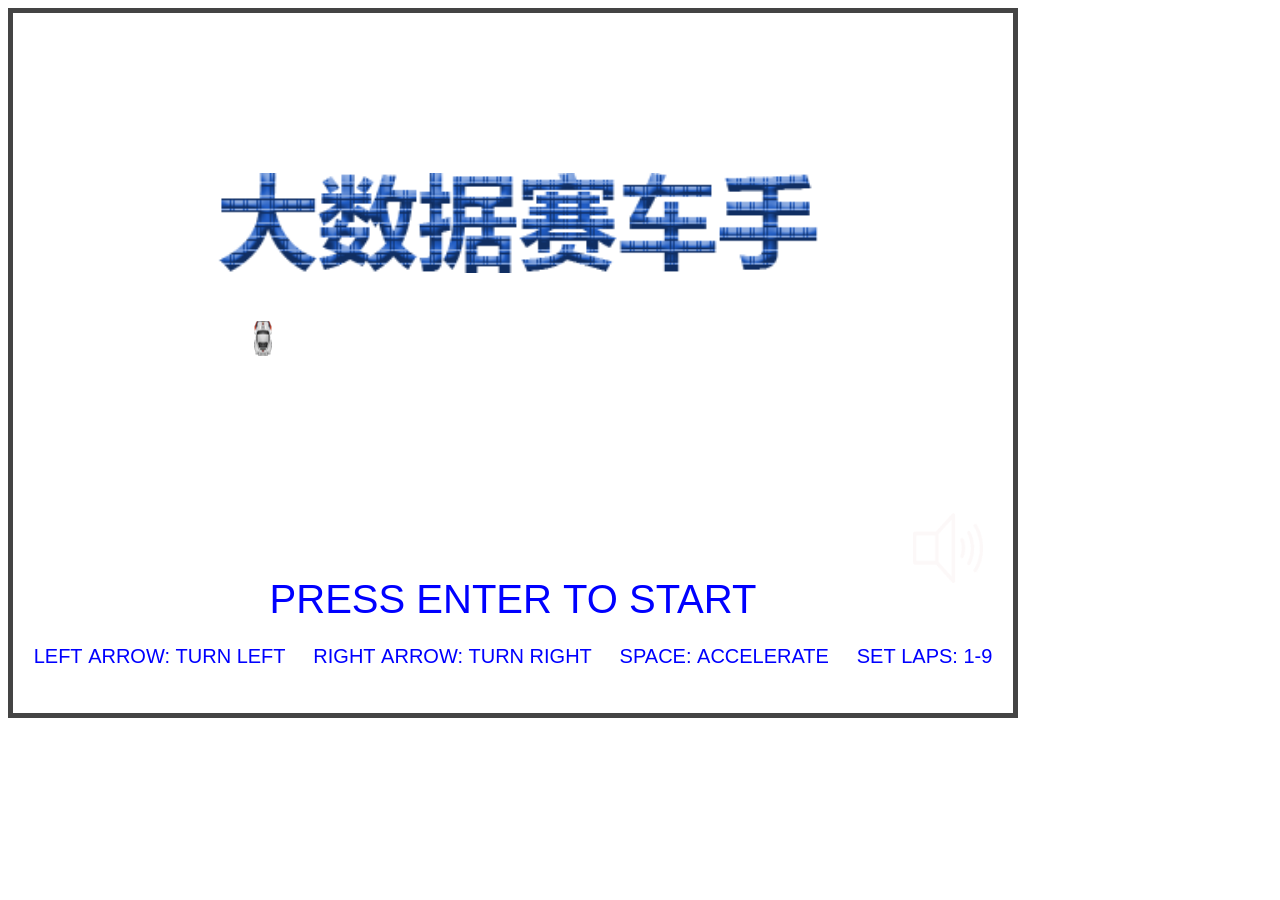
<file: index.html>
<!doctype html>
<html>
	<head>
		<title>Big Data Racer</title>
		<script src="js/jquery-2.1.1.min.js"></script>
        <link href="css/bdr.css" rel="stylesheet" />
	</head>
	<body>    
        <div id="canvasesdiv" style="position:relative;">
            <canvas id="c_track" width="1000" height="700" style="z-index:1;position:absolute;left:0px;top:0px"></canvas>
            <canvas id="c_water" width="1000" height="700" style="z-index:2;background-color: transparent;position:absolute;left:0px;top:0px"></canvas>
            <canvas id="c_car" width="1000" height="700" style="z-index:3;background-color: transparent;position:absolute;left:0px;top:0px"></canvas>
            <canvas id="c_cloud" width="1000" height="700" style="z-index:4;background-color: transparent;position:absolute;left:0px;top:0px"></canvas>
            <canvas id="c_rain" width="1000" height="700" style="z-index:5;background-color: transparent;position:absolute;left:0px;top:0px"></canvas>
            <canvas id="c_night" width="1000" height="700" style="z-index:6;position:absolute;left:0px;top:0px"></canvas>
            <canvas id="c_score" width="1000" height="700" style="z-index:7;background-color: transparent;position:absolute;left:0px;top:0px"></canvas>
            <audio id="soundExplosion" src="audio/Explosion_Ultra_Bass-Mark_DiAngelo-1810420658.mp3" style="display: none;"></audio>
            <audio controls loop id="soundMusic" src="audio/474360_Shoppingcart-Racers.mp3" style="display: none;"></audio>
        </div>		
		<script src="bdr.js"></script>
	</body>
</html>
</file>
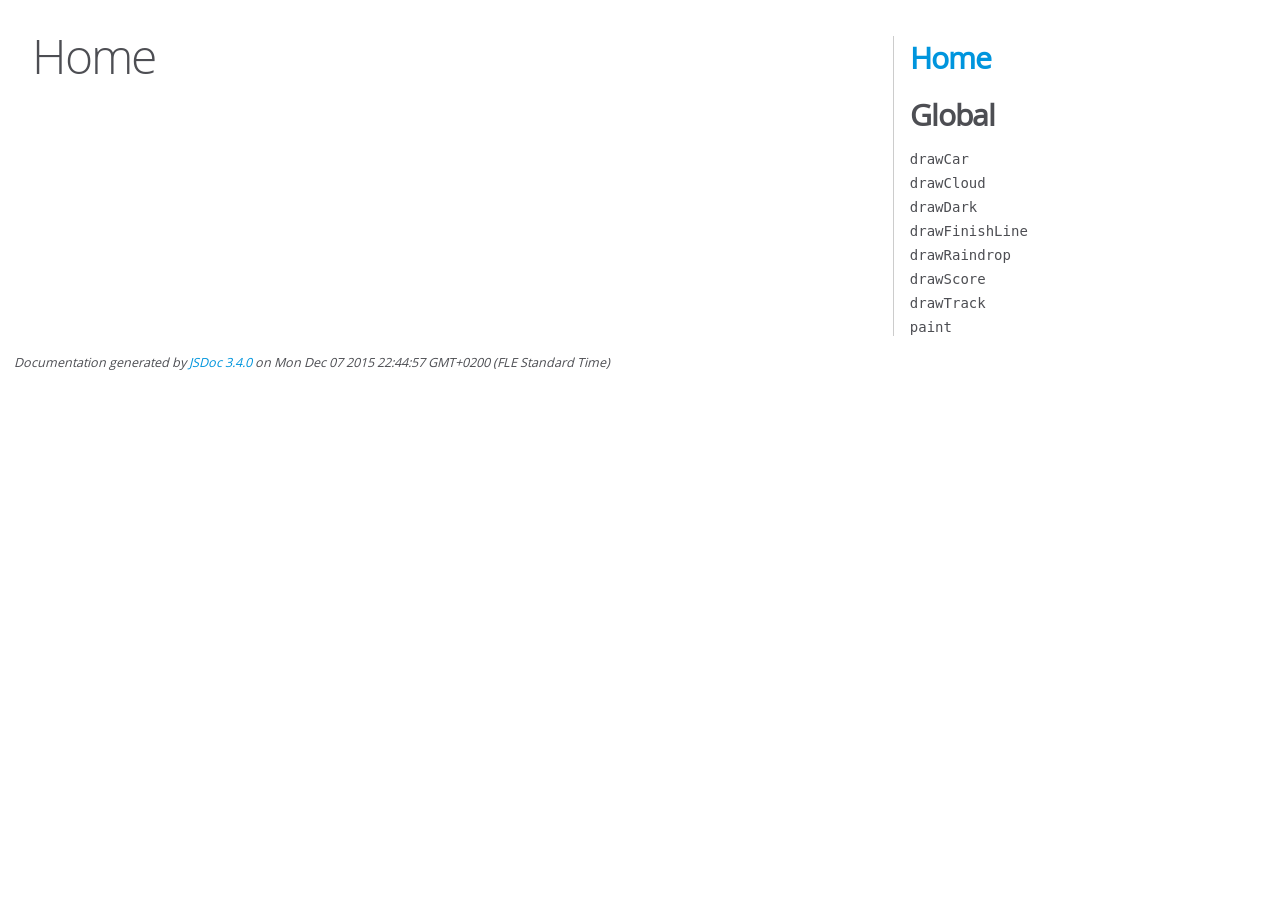
<file: out/index.html>
<!DOCTYPE html>
<html lang="en">
<head>
    <meta charset="utf-8">
    <title>JSDoc: Home</title>

    <script src="scripts/prettify/prettify.js"> </script>
    <script src="scripts/prettify/lang-css.js"> </script>
    <!--[if lt IE 9]>
      <script src="//html5shiv.googlecode.com/svn/trunk/html5.js"></script>
    <![endif]-->
    <link type="text/css" rel="stylesheet" href="styles/prettify-tomorrow.css">
    <link type="text/css" rel="stylesheet" href="styles/jsdoc-default.css">
</head>

<body>

<div id="main">

    <h1 class="page-title">Home</h1>

    



    


    <h3> </h3>










    









</div>

<nav>
    <h2><a href="index.html">Home</a></h2><h3>Global</h3><ul><li><a href="global.html#drawCar">drawCar</a></li><li><a href="global.html#drawCloud">drawCloud</a></li><li><a href="global.html#drawDark">drawDark</a></li><li><a href="global.html#drawFinishLine">drawFinishLine</a></li><li><a href="global.html#drawRaindrop">drawRaindrop</a></li><li><a href="global.html#drawScore">drawScore</a></li><li><a href="global.html#drawTrack">drawTrack</a></li><li><a href="global.html#paint">paint</a></li></ul>
</nav>

<br class="clear">

<footer>
    Documentation generated by <a href="https://github.com/jsdoc3/jsdoc">JSDoc 3.4.0</a> on Mon Dec 07 2015 22:44:57 GMT+0200 (FLE Standard Time)
</footer>

<script> prettyPrint(); </script>
<script src="scripts/linenumber.js"> </script>
</body>
</html>
</file>
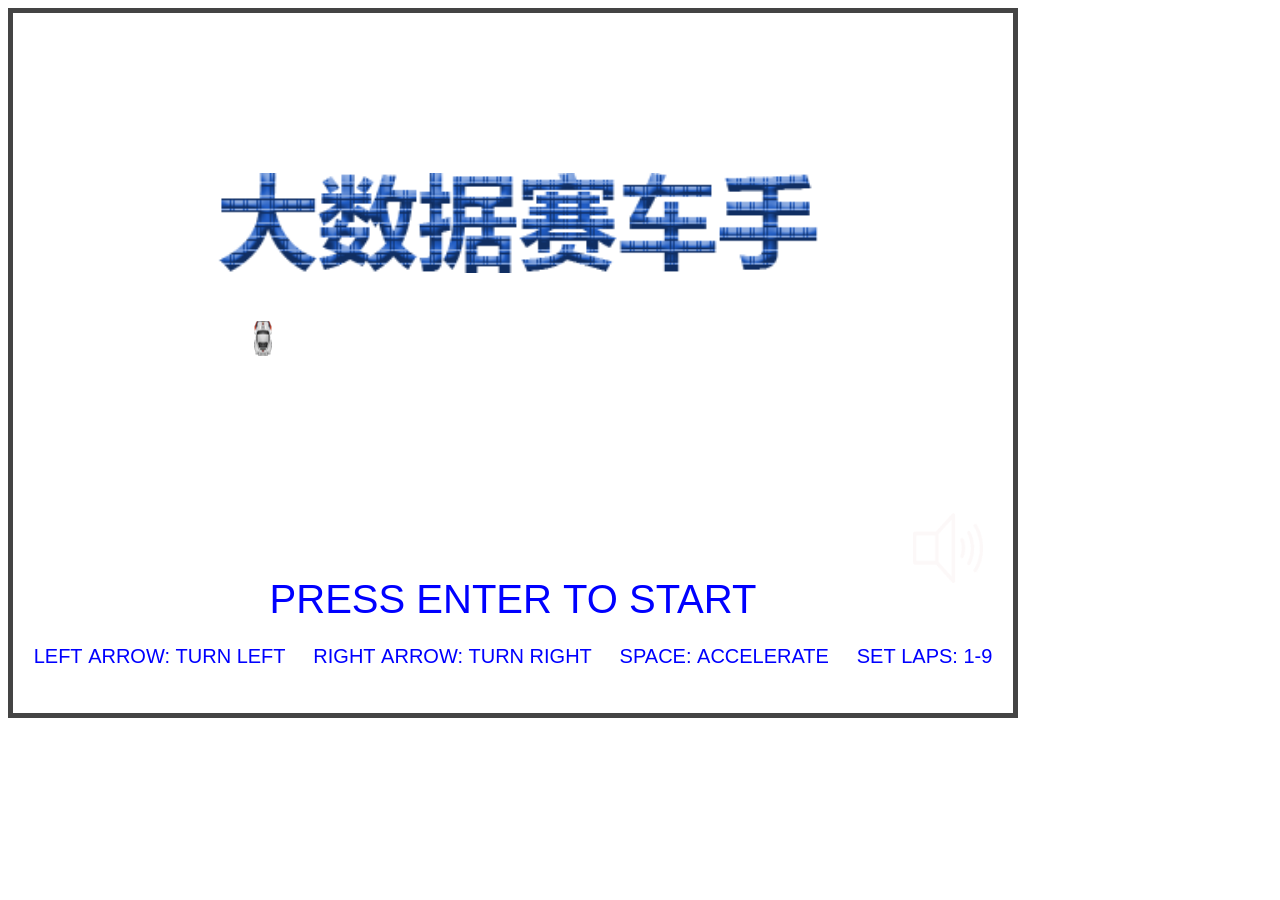
<file: index_day_clear.html>
<!doctype html>
<html>
	<head>
		<title>Big Data Racer</title>
		<script src="js/jquery-2.1.1.min.js"></script>
        <link href="css/bdr.css" rel="stylesheet" />
	</head>
	<body>    
        <div id="canvasesdiv" style="position:relative;">
            <canvas id="c_track" width="1000" height="700" style="z-index:1;position:absolute;left:0px;top:0px"></canvas>
            <canvas id="c_water" width="1000" height="700" style="z-index:2;background-color: transparent;position:absolute;left:0px;top:0px"></canvas>
            <canvas id="c_car" width="1000" height="700" style="z-index:3;background-color: transparent;position:absolute;left:0px;top:0px"></canvas>
            <canvas id="c_cloud" width="1000" height="700" style="z-index:4;background-color: transparent;position:absolute;left:0px;top:0px"></canvas>
            <canvas id="c_rain" width="1000" height="700" style="z-index:5;background-color: transparent;position:absolute;left:0px;top:0px"></canvas>
            <canvas id="c_night" width="1000" height="700" style="z-index:6;position:absolute;left:0px;top:0px"></canvas>
            <canvas id="c_score" width="1000" height="700" style="z-index:7;background-color: transparent;position:absolute;left:0px;top:0px"></canvas>
            <audio id="soundExplosion" src="audio/Explosion_Ultra_Bass-Mark_DiAngelo-1810420658.mp3" style="display: none;"></audio>
            <audio controls loop id="soundMusic" src="audio/474360_Shoppingcart-Racers.mp3" style="display: none;"></audio>
        </div>		
		<script src="bdr_dclear.js"></script>
	</body>
</html>
</file>
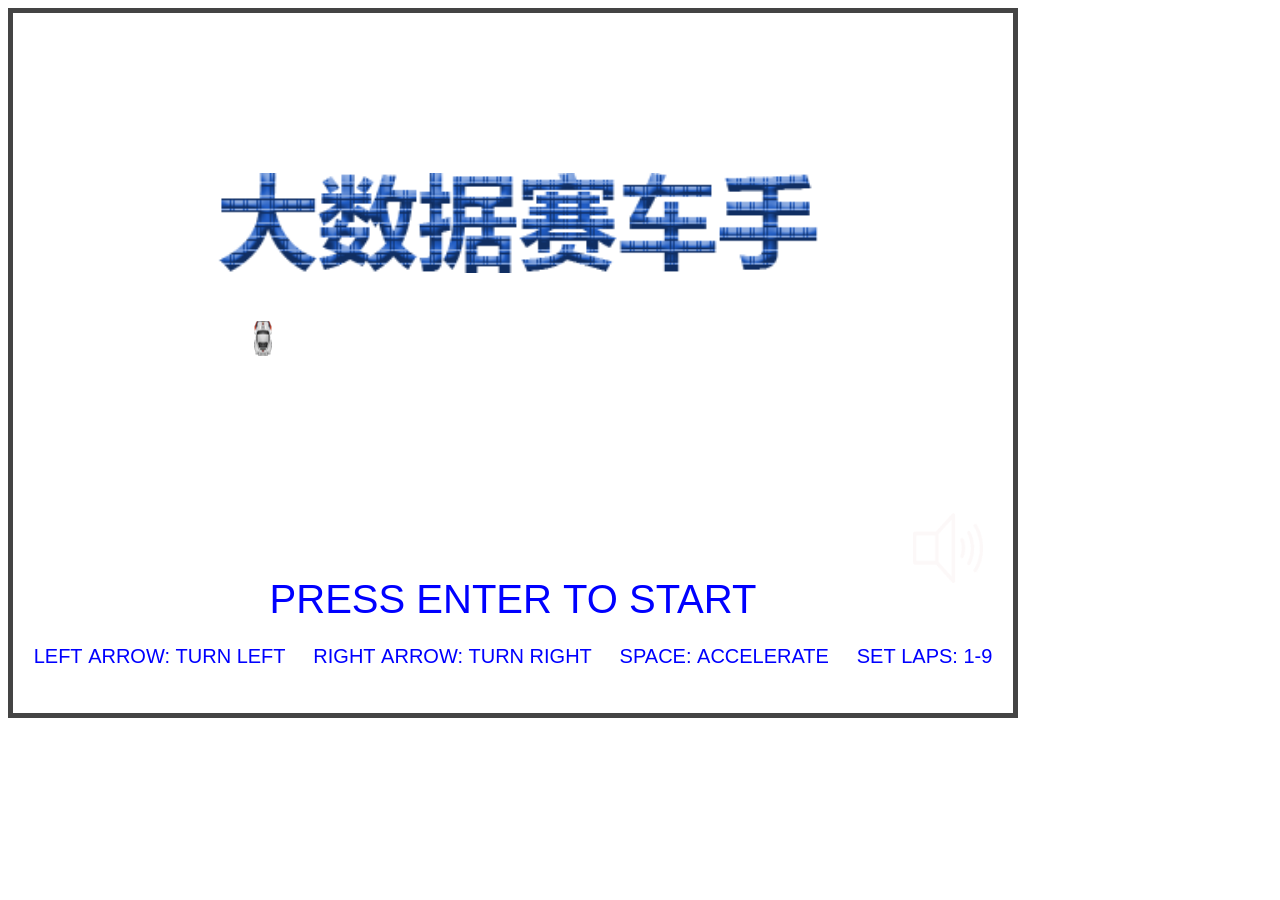
<file: index_day_cloud.html>
<!doctype html>
<html>
	<head>
		<title>Big Data Racer</title>
		<script src="js/jquery-2.1.1.min.js"></script>
        <link href="css/bdr.css" rel="stylesheet" />
	</head>
	<body>    
        <div id="canvasesdiv" style="position:relative;">
            <canvas id="c_track" width="1000" height="700" style="z-index:1;position:absolute;left:0px;top:0px"></canvas>
            <canvas id="c_water" width="1000" height="700" style="z-index:2;background-color: transparent;position:absolute;left:0px;top:0px"></canvas>
            <canvas id="c_car" width="1000" height="700" style="z-index:3;background-color: transparent;position:absolute;left:0px;top:0px"></canvas>
            <canvas id="c_cloud" width="1000" height="700" style="z-index:4;background-color: transparent;position:absolute;left:0px;top:0px"></canvas>
            <canvas id="c_rain" width="1000" height="700" style="z-index:5;background-color: transparent;position:absolute;left:0px;top:0px"></canvas>
            <canvas id="c_night" width="1000" height="700" style="z-index:6;position:absolute;left:0px;top:0px"></canvas>
            <canvas id="c_score" width="1000" height="700" style="z-index:7;background-color: transparent;position:absolute;left:0px;top:0px"></canvas>
            <audio id="soundExplosion" src="audio/Explosion_Ultra_Bass-Mark_DiAngelo-1810420658.mp3" style="display: none;"></audio>
            <audio controls loop id="soundMusic" src="audio/474360_Shoppingcart-Racers.mp3" style="display: none;"></audio>
        </div>		
		<script src="bdr_dcloud.js"></script>
	</body>
</html>
</file>
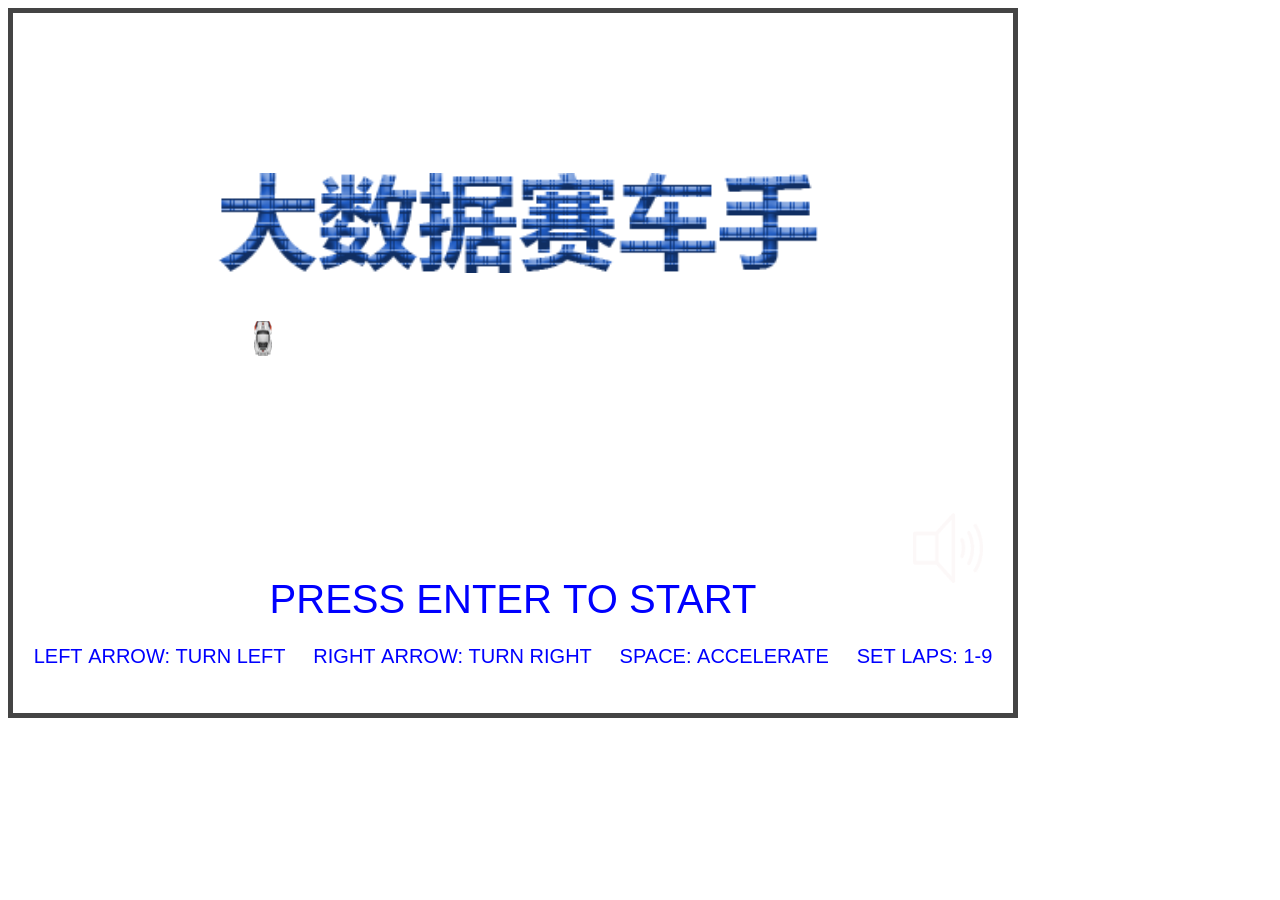
<file: index_day_rain.html>
<!doctype html>
<html>
	<head>
		<title>Big Data Racer</title>
		<script src="js/jquery-2.1.1.min.js"></script>
        <link href="css/bdr.css" rel="stylesheet" />
	</head>
	<body>    
        <div id="canvasesdiv" style="position:relative;">
            <canvas id="c_track" width="1000" height="700" style="z-index:1;position:absolute;left:0px;top:0px"></canvas>
            <canvas id="c_water" width="1000" height="700" style="z-index:2;background-color: transparent;position:absolute;left:0px;top:0px"></canvas>
            <canvas id="c_car" width="1000" height="700" style="z-index:3;background-color: transparent;position:absolute;left:0px;top:0px"></canvas>
            <canvas id="c_cloud" width="1000" height="700" style="z-index:4;background-color: transparent;position:absolute;left:0px;top:0px"></canvas>
            <canvas id="c_rain" width="1000" height="700" style="z-index:5;background-color: transparent;position:absolute;left:0px;top:0px"></canvas>
            <canvas id="c_night" width="1000" height="700" style="z-index:6;position:absolute;left:0px;top:0px"></canvas>
            <canvas id="c_score" width="1000" height="700" style="z-index:7;background-color: transparent;position:absolute;left:0px;top:0px"></canvas>
            <audio id="soundExplosion" src="audio/Explosion_Ultra_Bass-Mark_DiAngelo-1810420658.mp3" style="display: none;"></audio>
            <audio controls loop id="soundMusic" src="audio/474360_Shoppingcart-Racers.mp3" style="display: none;"></audio>
        </div>		
		<script src="bdr_drain.js"></script>
	</body>
</html>
</file>
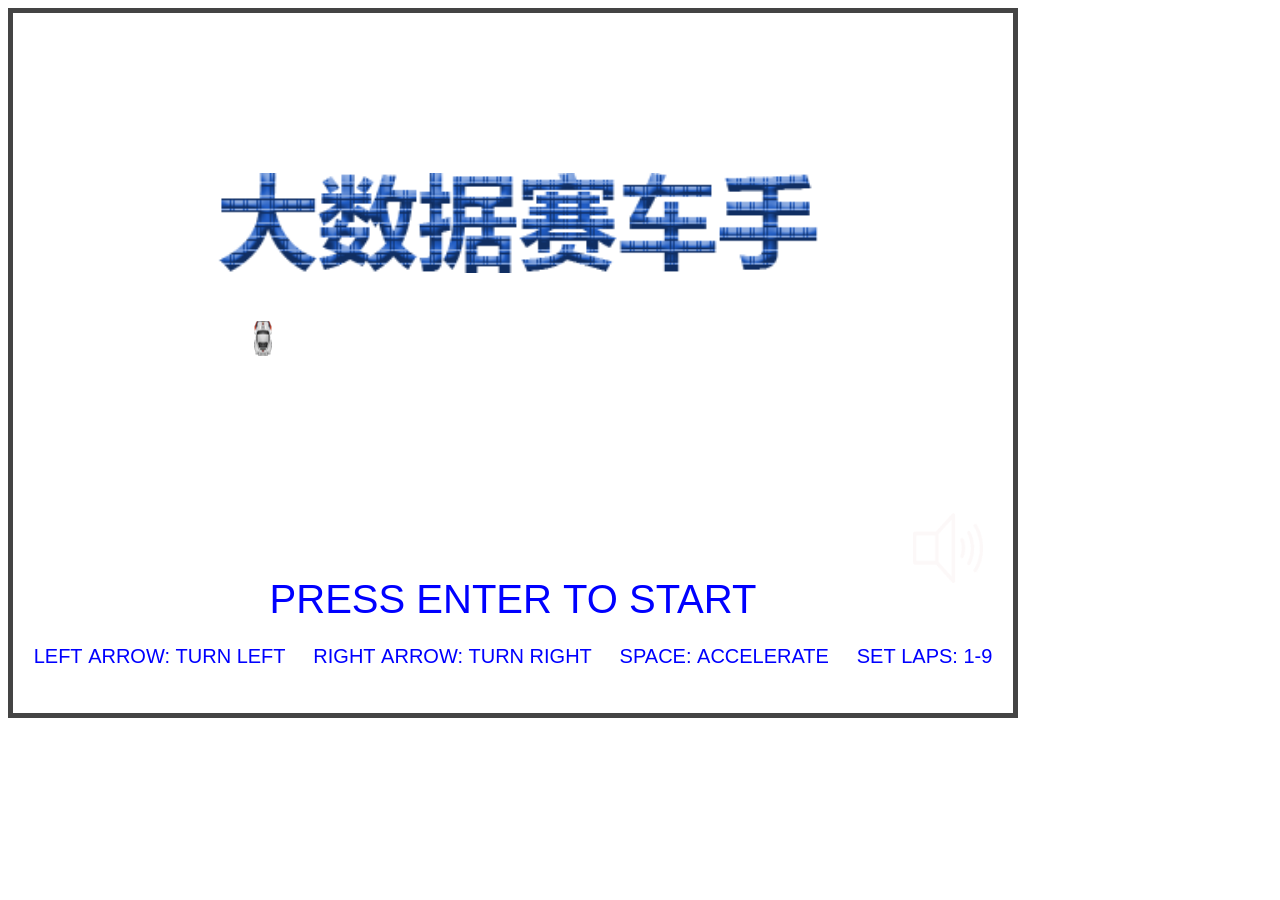
<file: index_day_snow.html>
<!doctype html>
<html>
	<head>
		<title>Big Data Racer</title>
		<script src="js/jquery-2.1.1.min.js"></script>
        <link href="css/bdr.css" rel="stylesheet" />
	</head>
	<body>    
        <div id="canvasesdiv" style="position:relative;">
            <canvas id="c_track" width="1000" height="700" style="z-index:1;position:absolute;left:0px;top:0px"></canvas>
            <canvas id="c_water" width="1000" height="700" style="z-index:2;background-color: transparent;position:absolute;left:0px;top:0px"></canvas>
            <canvas id="c_car" width="1000" height="700" style="z-index:3;background-color: transparent;position:absolute;left:0px;top:0px"></canvas>
            <canvas id="c_cloud" width="1000" height="700" style="z-index:4;background-color: transparent;position:absolute;left:0px;top:0px"></canvas>
            <canvas id="c_rain" width="1000" height="700" style="z-index:5;background-color: transparent;position:absolute;left:0px;top:0px"></canvas>
            <canvas id="c_night" width="1000" height="700" style="z-index:6;position:absolute;left:0px;top:0px"></canvas>
            <canvas id="c_score" width="1000" height="700" style="z-index:7;background-color: transparent;position:absolute;left:0px;top:0px"></canvas>
            <audio id="soundExplosion" src="audio/Explosion_Ultra_Bass-Mark_DiAngelo-1810420658.mp3" style="display: none;"></audio>
            <audio controls loop id="soundMusic" src="audio/474360_Shoppingcart-Racers.mp3" style="display: none;"></audio>
        </div>		
		<script src="bdr_dsnow.js"></script>
	</body>
</html>
</file>
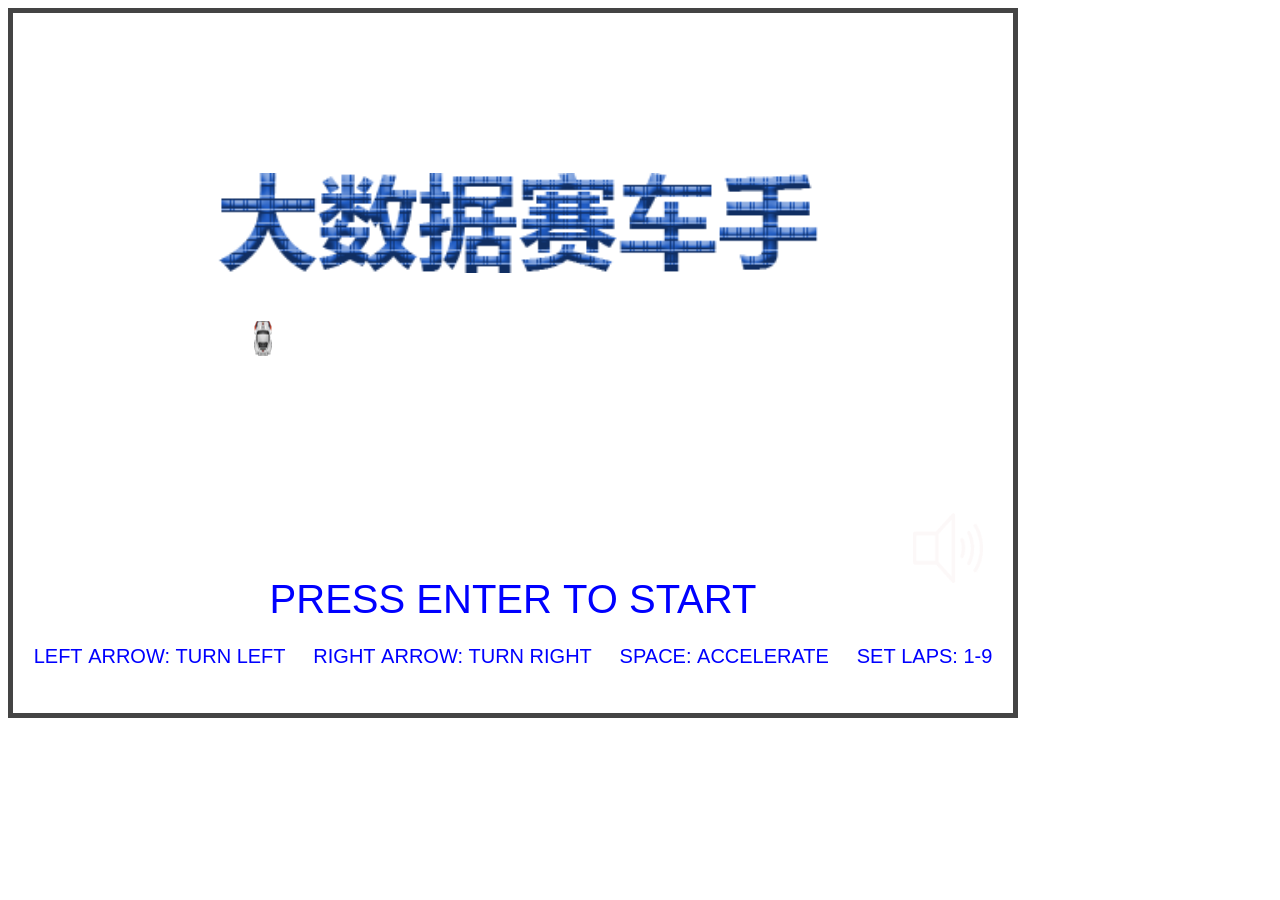
<file: index_night_clear.html>
<!doctype html>
<html>
	<head>
		<title>Big Data Racer</title>
		<script src="js/jquery-2.1.1.min.js"></script>
        <link href="css/bdr.css" rel="stylesheet" />
	</head>
	<body>    
        <div id="canvasesdiv" style="position:relative;">
            <canvas id="c_track" width="1000" height="700" style="z-index:1;position:absolute;left:0px;top:0px"></canvas>
            <canvas id="c_water" width="1000" height="700" style="z-index:2;background-color: transparent;position:absolute;left:0px;top:0px"></canvas>
            <canvas id="c_car" width="1000" height="700" style="z-index:3;background-color: transparent;position:absolute;left:0px;top:0px"></canvas>
            <canvas id="c_cloud" width="1000" height="700" style="z-index:4;background-color: transparent;position:absolute;left:0px;top:0px"></canvas>
            <canvas id="c_rain" width="1000" height="700" style="z-index:5;background-color: transparent;position:absolute;left:0px;top:0px"></canvas>
            <canvas id="c_night" width="1000" height="700" style="z-index:6;position:absolute;left:0px;top:0px"></canvas>
            <canvas id="c_score" width="1000" height="700" style="z-index:7;background-color: transparent;position:absolute;left:0px;top:0px"></canvas>
            <audio id="soundExplosion" src="audio/Explosion_Ultra_Bass-Mark_DiAngelo-1810420658.mp3" style="display: none;"></audio>
            <audio controls loop id="soundMusic" src="audio/474360_Shoppingcart-Racers.mp3" style="display: none;"></audio>
        </div>		
		<script src="bdr_nclear.js"></script>
	</body>
</html>
</file>
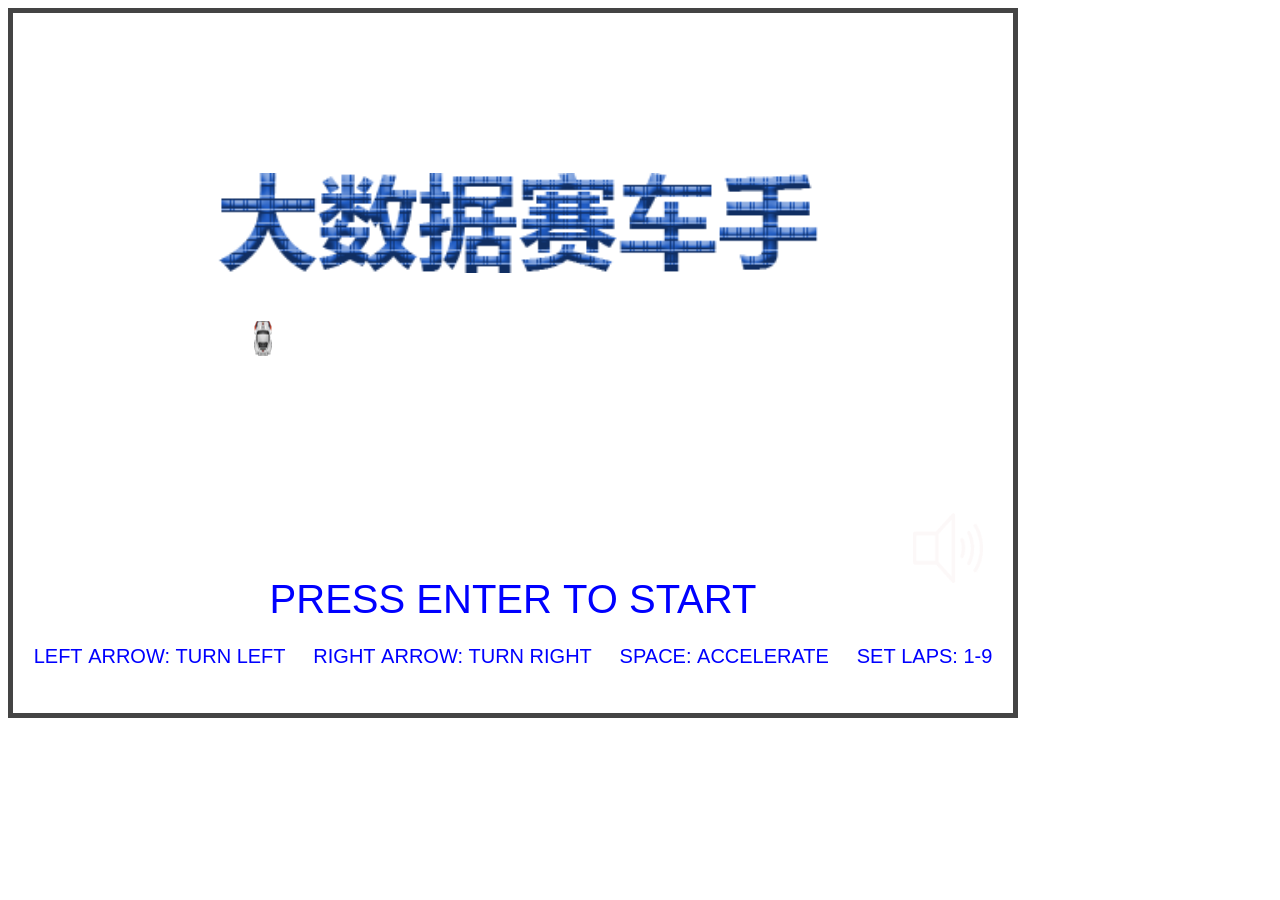
<file: index_night_cloud.html>
<!doctype html>
<html>
	<head>
		<title>Big Data Racer</title>
		<script src="js/jquery-2.1.1.min.js"></script>
        <link href="css/bdr.css" rel="stylesheet" />
	</head>
	<body>    
        <div id="canvasesdiv" style="position:relative;">
            <canvas id="c_track" width="1000" height="700" style="z-index:1;position:absolute;left:0px;top:0px"></canvas>
            <canvas id="c_water" width="1000" height="700" style="z-index:2;background-color: transparent;position:absolute;left:0px;top:0px"></canvas>
            <canvas id="c_car" width="1000" height="700" style="z-index:3;background-color: transparent;position:absolute;left:0px;top:0px"></canvas>
            <canvas id="c_cloud" width="1000" height="700" style="z-index:4;background-color: transparent;position:absolute;left:0px;top:0px"></canvas>
            <canvas id="c_rain" width="1000" height="700" style="z-index:5;background-color: transparent;position:absolute;left:0px;top:0px"></canvas>
            <canvas id="c_night" width="1000" height="700" style="z-index:6;position:absolute;left:0px;top:0px"></canvas>
            <canvas id="c_score" width="1000" height="700" style="z-index:7;background-color: transparent;position:absolute;left:0px;top:0px"></canvas>
            <audio id="soundExplosion" src="audio/Explosion_Ultra_Bass-Mark_DiAngelo-1810420658.mp3" style="display: none;"></audio>
            <audio controls loop id="soundMusic" src="audio/474360_Shoppingcart-Racers.mp3" style="display: none;"></audio>
        </div>		
		<script src="bdr_ncloud.js"></script>
	</body>
</html>
</file>
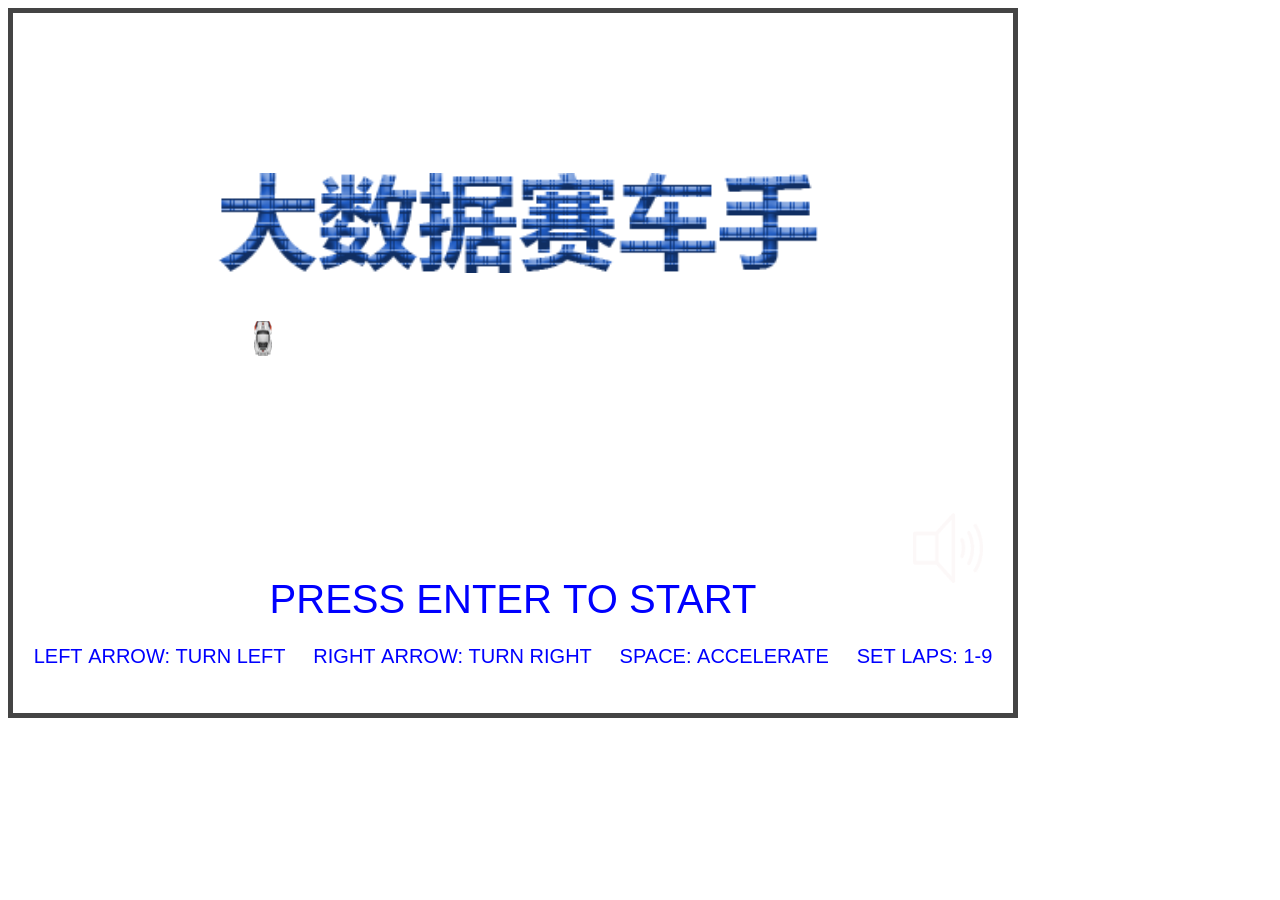
<file: index_night_rain.html>
<!doctype html>
<html>
	<head>
		<title>Big Data Racer</title>
		<script src="js/jquery-2.1.1.min.js"></script>
        <link href="css/bdr.css" rel="stylesheet" />
	</head>
	<body>    
        <div id="canvasesdiv" style="position:relative;">
            <canvas id="c_track" width="1000" height="700" style="z-index:1;position:absolute;left:0px;top:0px"></canvas>
            <canvas id="c_water" width="1000" height="700" style="z-index:2;background-color: transparent;position:absolute;left:0px;top:0px"></canvas>
            <canvas id="c_car" width="1000" height="700" style="z-index:3;background-color: transparent;position:absolute;left:0px;top:0px"></canvas>
            <canvas id="c_cloud" width="1000" height="700" style="z-index:4;background-color: transparent;position:absolute;left:0px;top:0px"></canvas>
            <canvas id="c_rain" width="1000" height="700" style="z-index:5;background-color: transparent;position:absolute;left:0px;top:0px"></canvas>
            <canvas id="c_night" width="1000" height="700" style="z-index:6;position:absolute;left:0px;top:0px"></canvas>
            <canvas id="c_score" width="1000" height="700" style="z-index:7;background-color: transparent;position:absolute;left:0px;top:0px"></canvas>
            <audio id="soundExplosion" src="audio/Explosion_Ultra_Bass-Mark_DiAngelo-1810420658.mp3" style="display: none;"></audio>
            <audio controls loop id="soundMusic" src="audio/474360_Shoppingcart-Racers.mp3" style="display: none;"></audio>
        </div>		
		<script src="bdr_nrain.js"></script>
	</body>
</html>
</file>
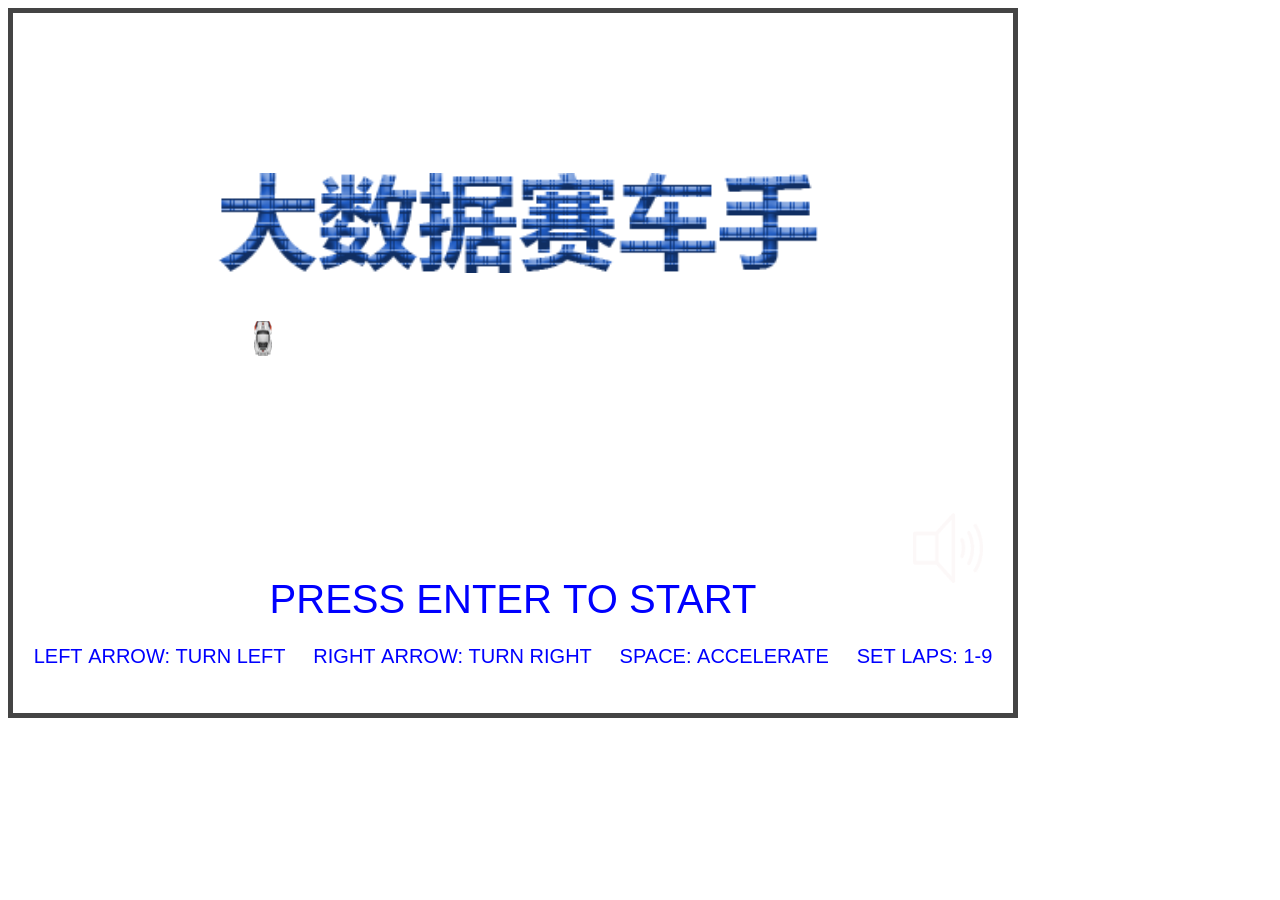
<file: index_night_snow.html>
<!doctype html>
<html>
	<head>
		<title>Big Data Racer</title>
		<script src="js/jquery-2.1.1.min.js"></script>
        <link href="css/bdr.css" rel="stylesheet" />
	</head>
	<body>    
        <div id="canvasesdiv" style="position:relative;">
            <canvas id="c_track" width="1000" height="700" style="z-index:1;position:absolute;left:0px;top:0px"></canvas>
            <canvas id="c_water" width="1000" height="700" style="z-index:2;background-color: transparent;position:absolute;left:0px;top:0px"></canvas>
            <canvas id="c_car" width="1000" height="700" style="z-index:3;background-color: transparent;position:absolute;left:0px;top:0px"></canvas>
            <canvas id="c_cloud" width="1000" height="700" style="z-index:4;background-color: transparent;position:absolute;left:0px;top:0px"></canvas>
            <canvas id="c_rain" width="1000" height="700" style="z-index:5;background-color: transparent;position:absolute;left:0px;top:0px"></canvas>
            <canvas id="c_night" width="1000" height="700" style="z-index:6;position:absolute;left:0px;top:0px"></canvas>
            <canvas id="c_score" width="1000" height="700" style="z-index:7;background-color: transparent;position:absolute;left:0px;top:0px"></canvas>
            <audio id="soundExplosion" src="audio/Explosion_Ultra_Bass-Mark_DiAngelo-1810420658.mp3" style="display: none;"></audio>
            <audio controls loop id="soundMusic" src="audio/474360_Shoppingcart-Racers.mp3" style="display: none;"></audio>
        </div>		
		<script src="bdr_nsnow.js"></script>
	</body>
</html>
</file>
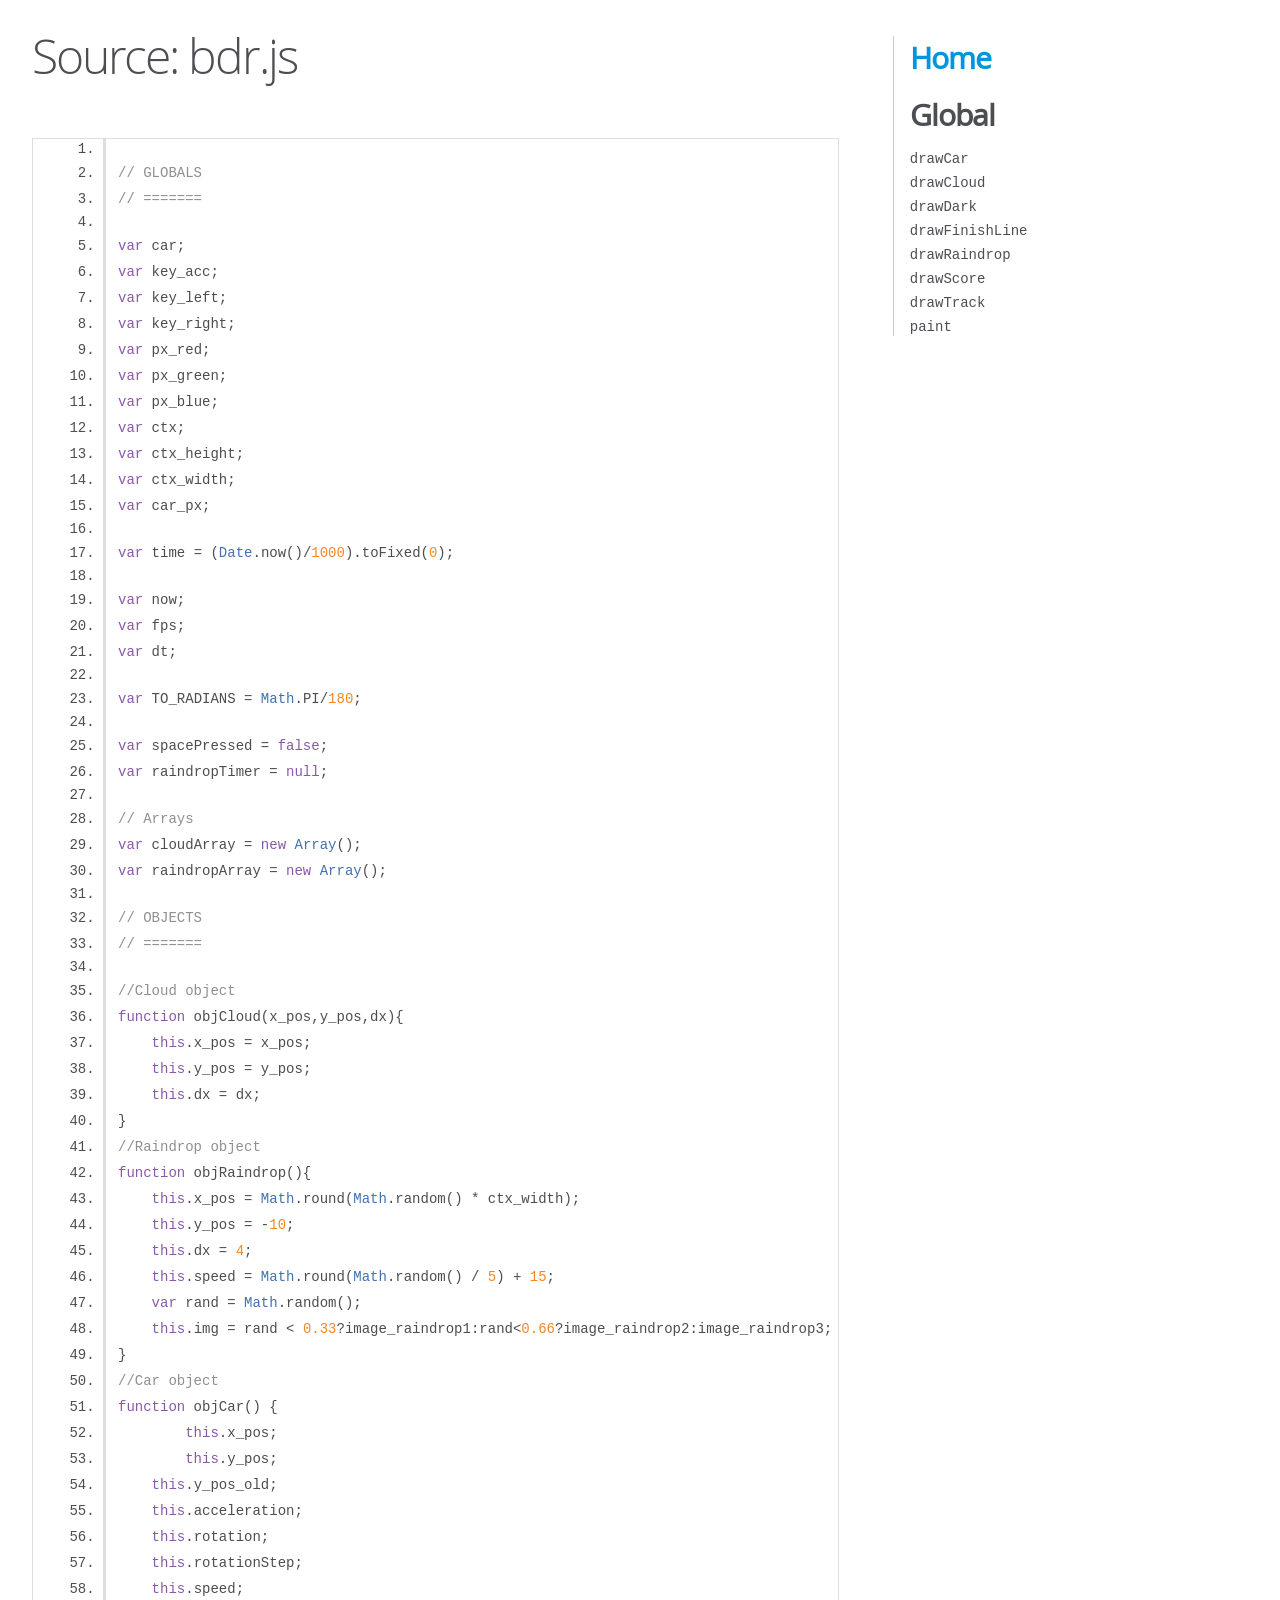
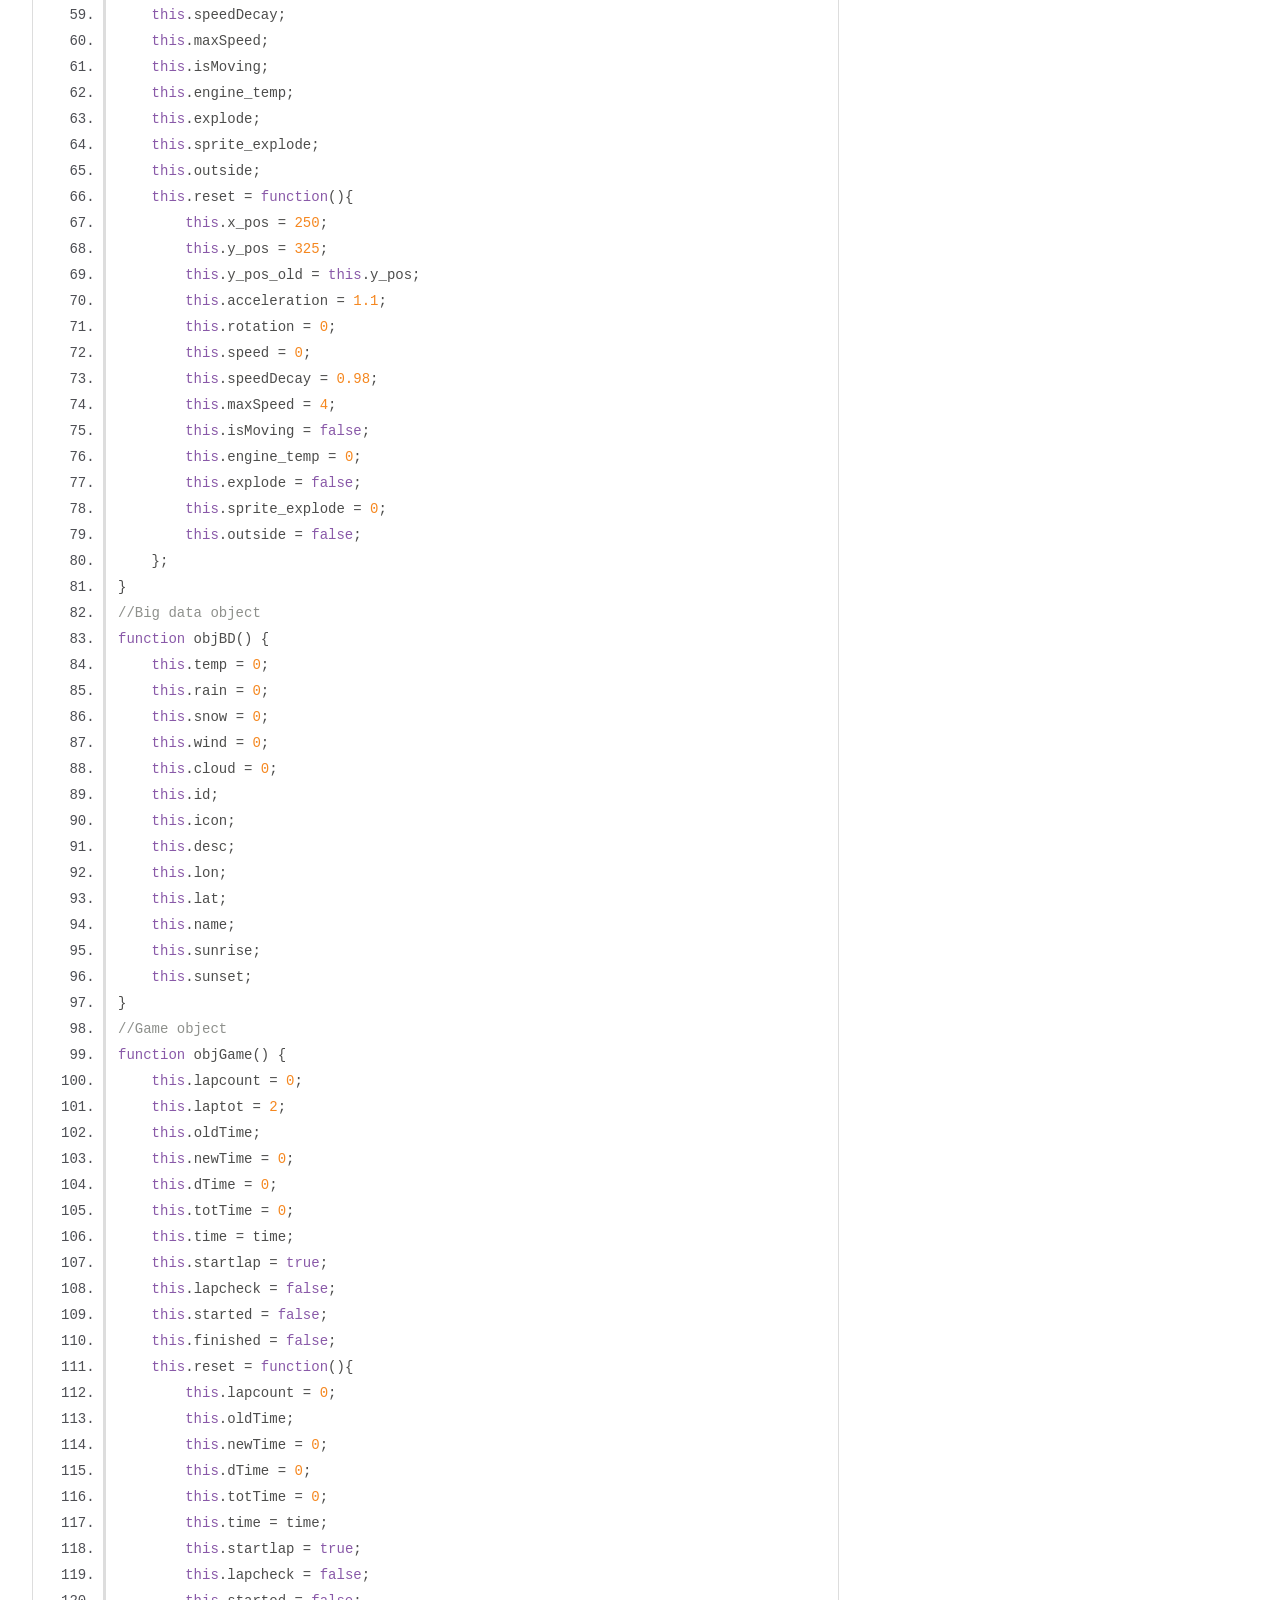
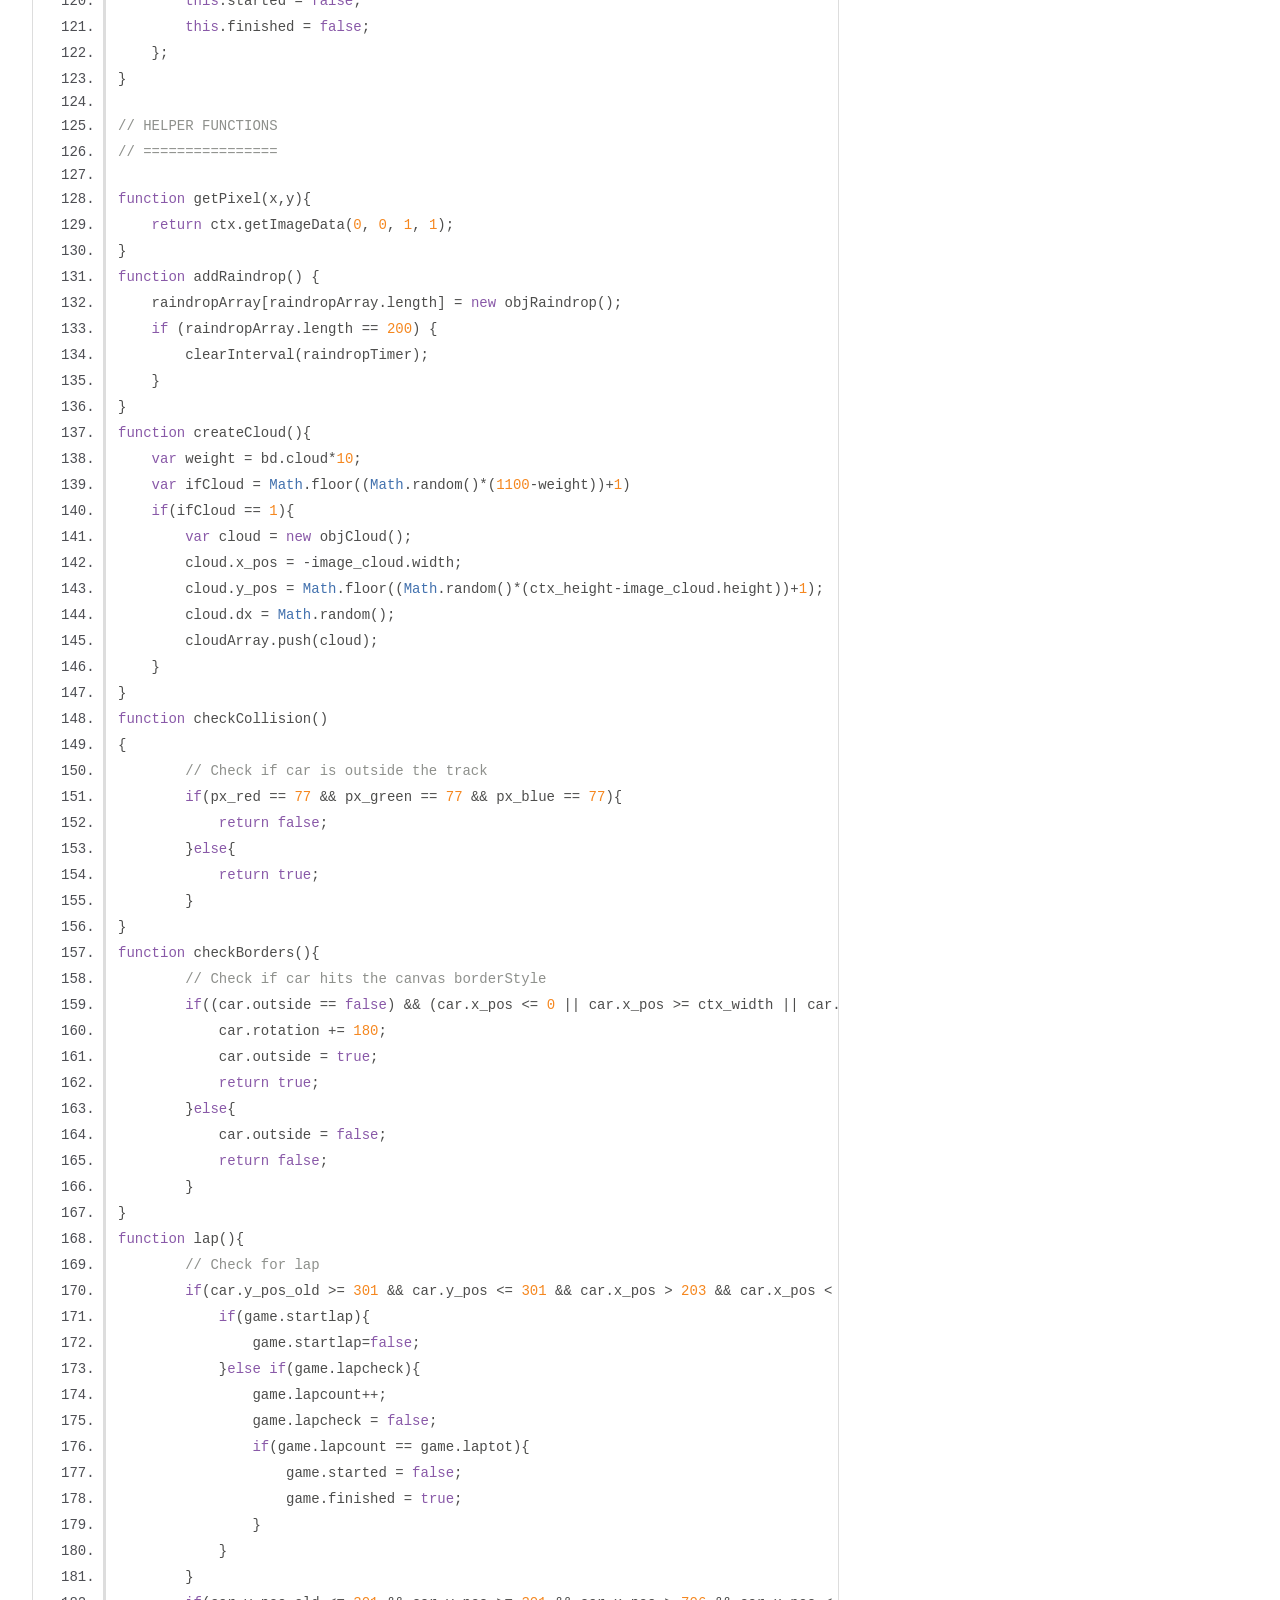
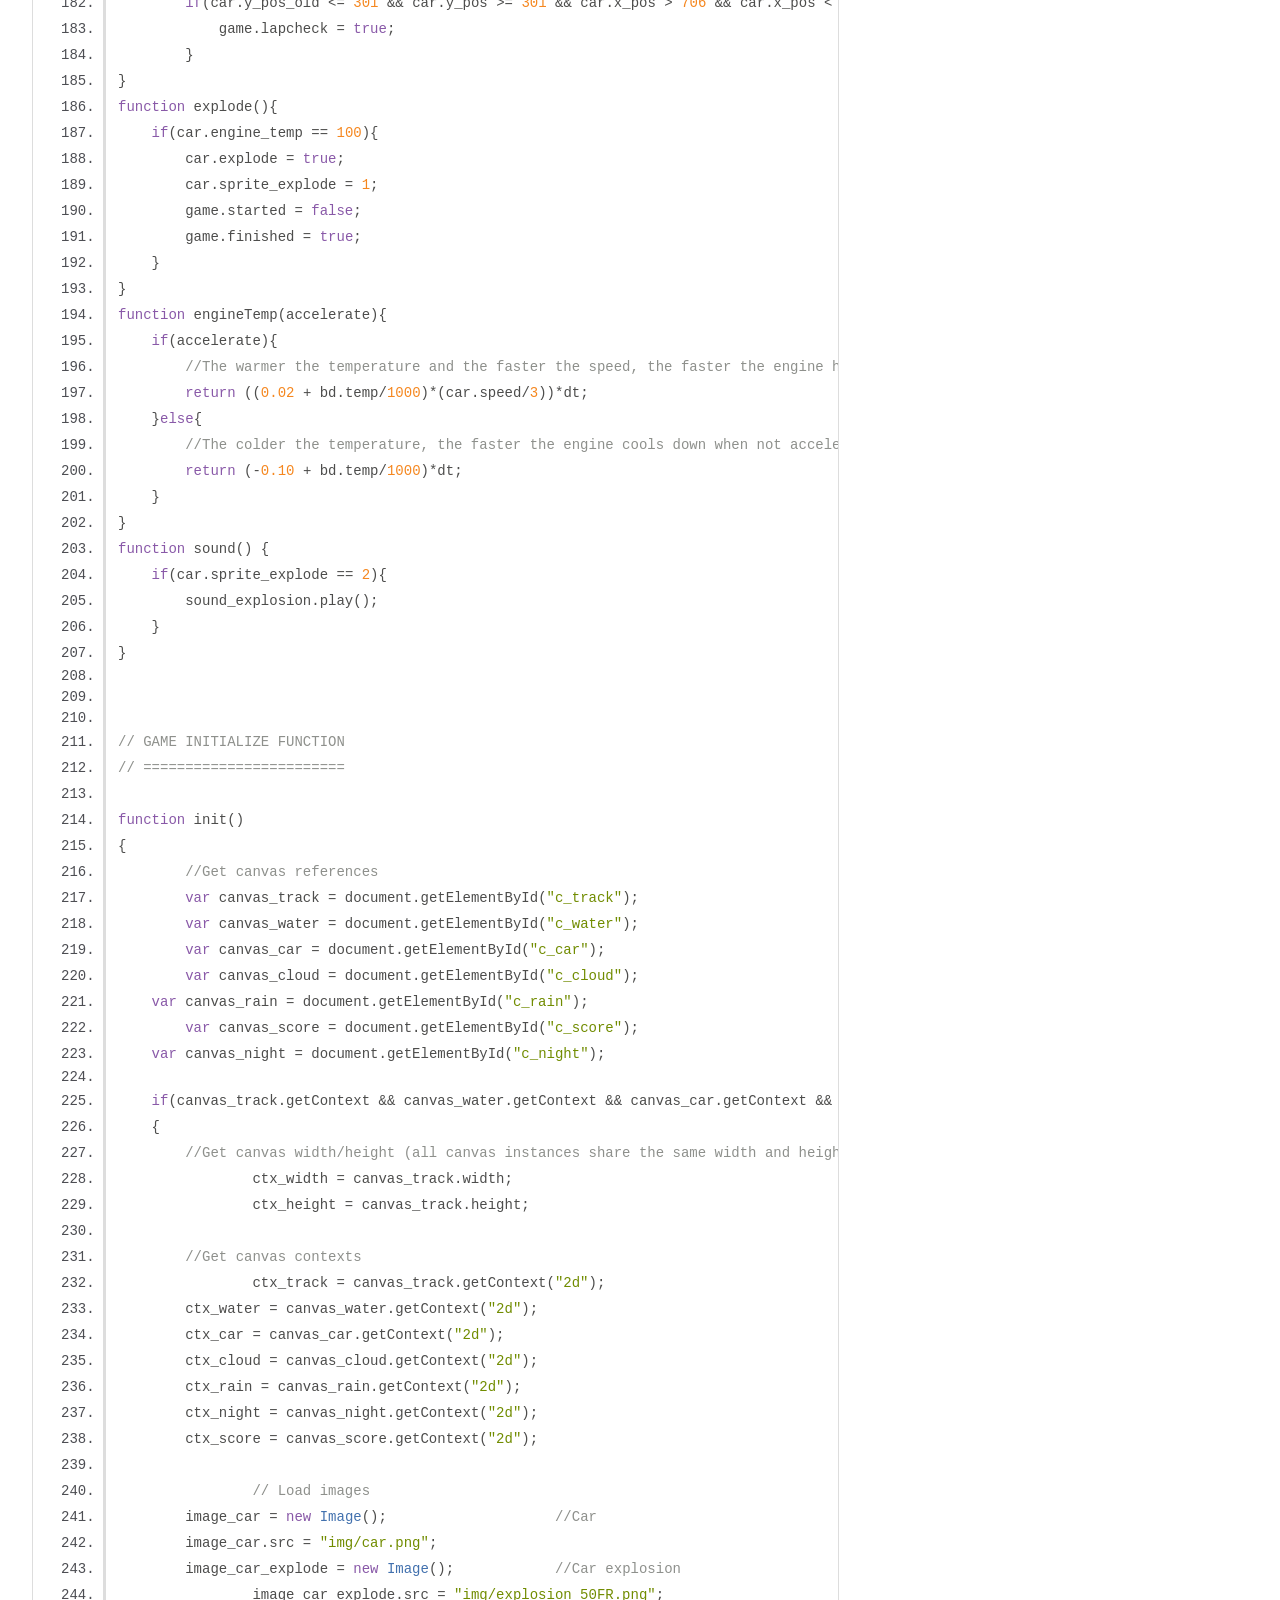
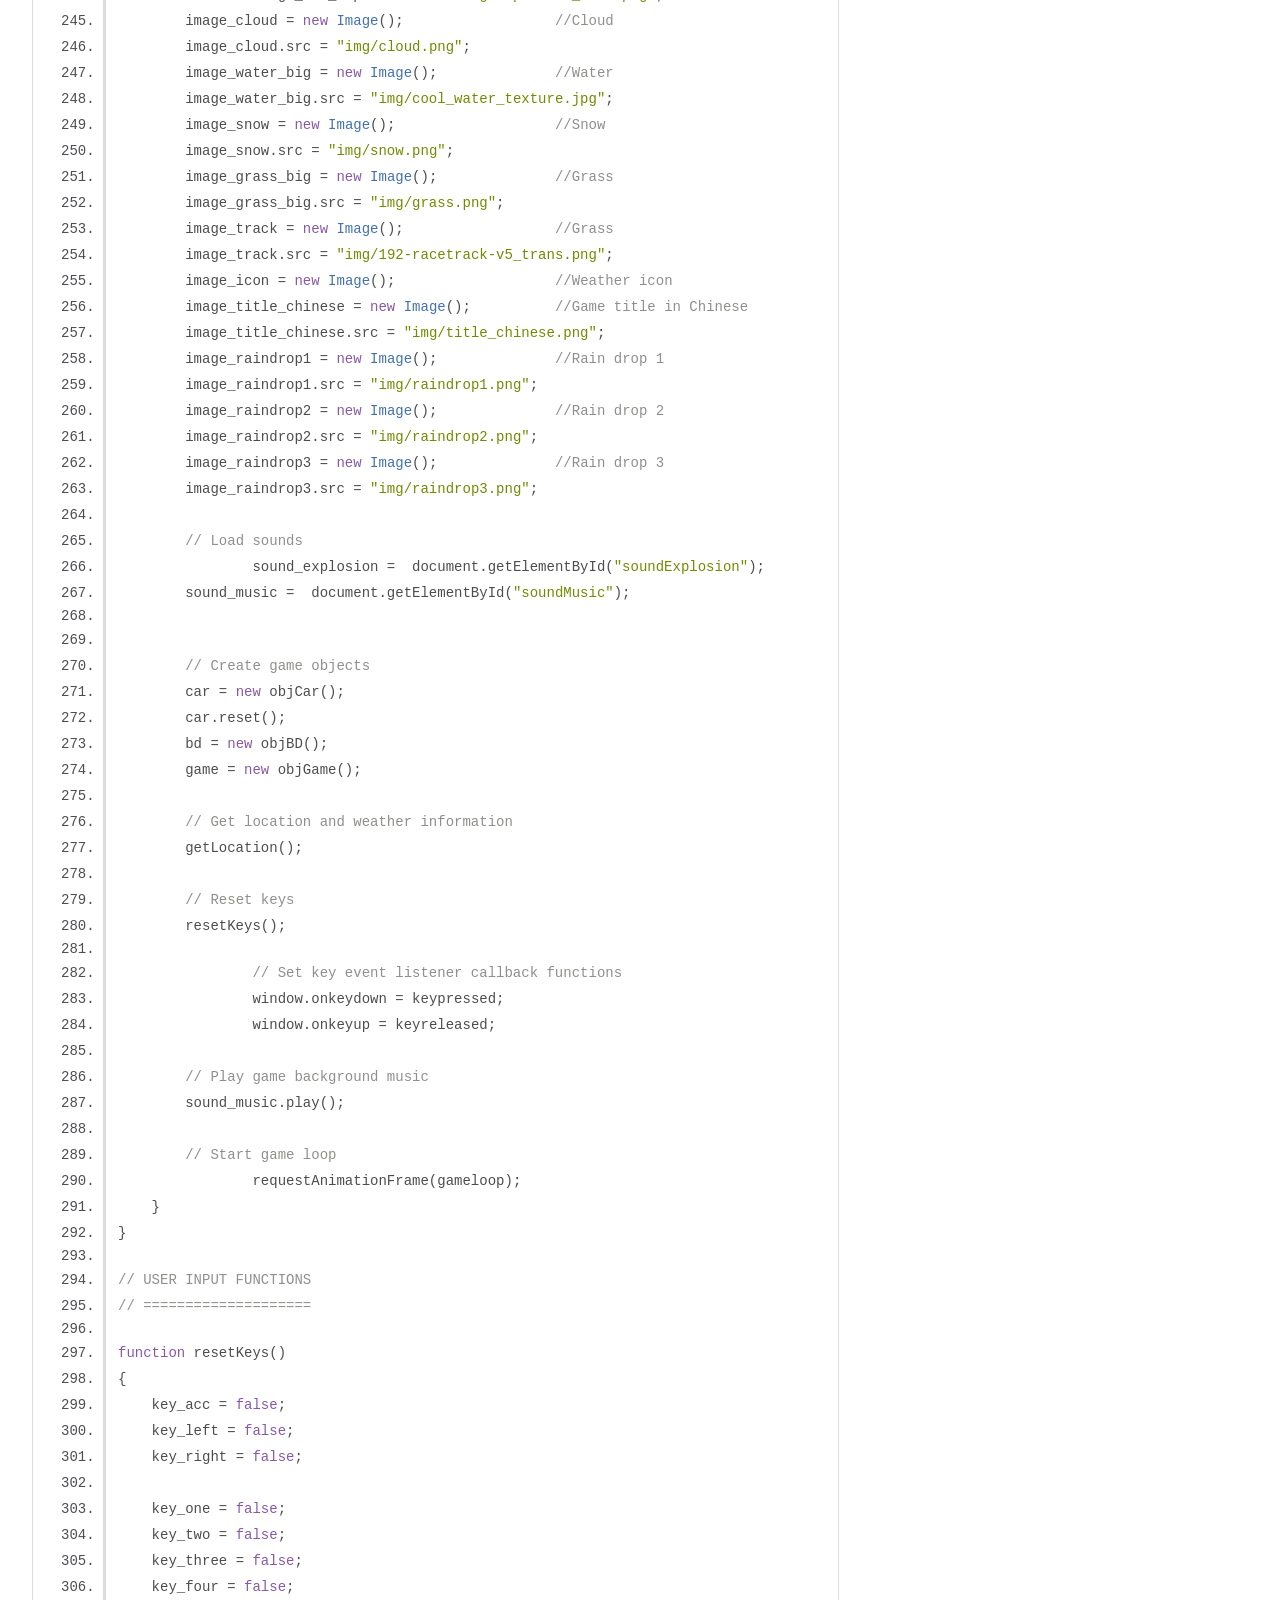
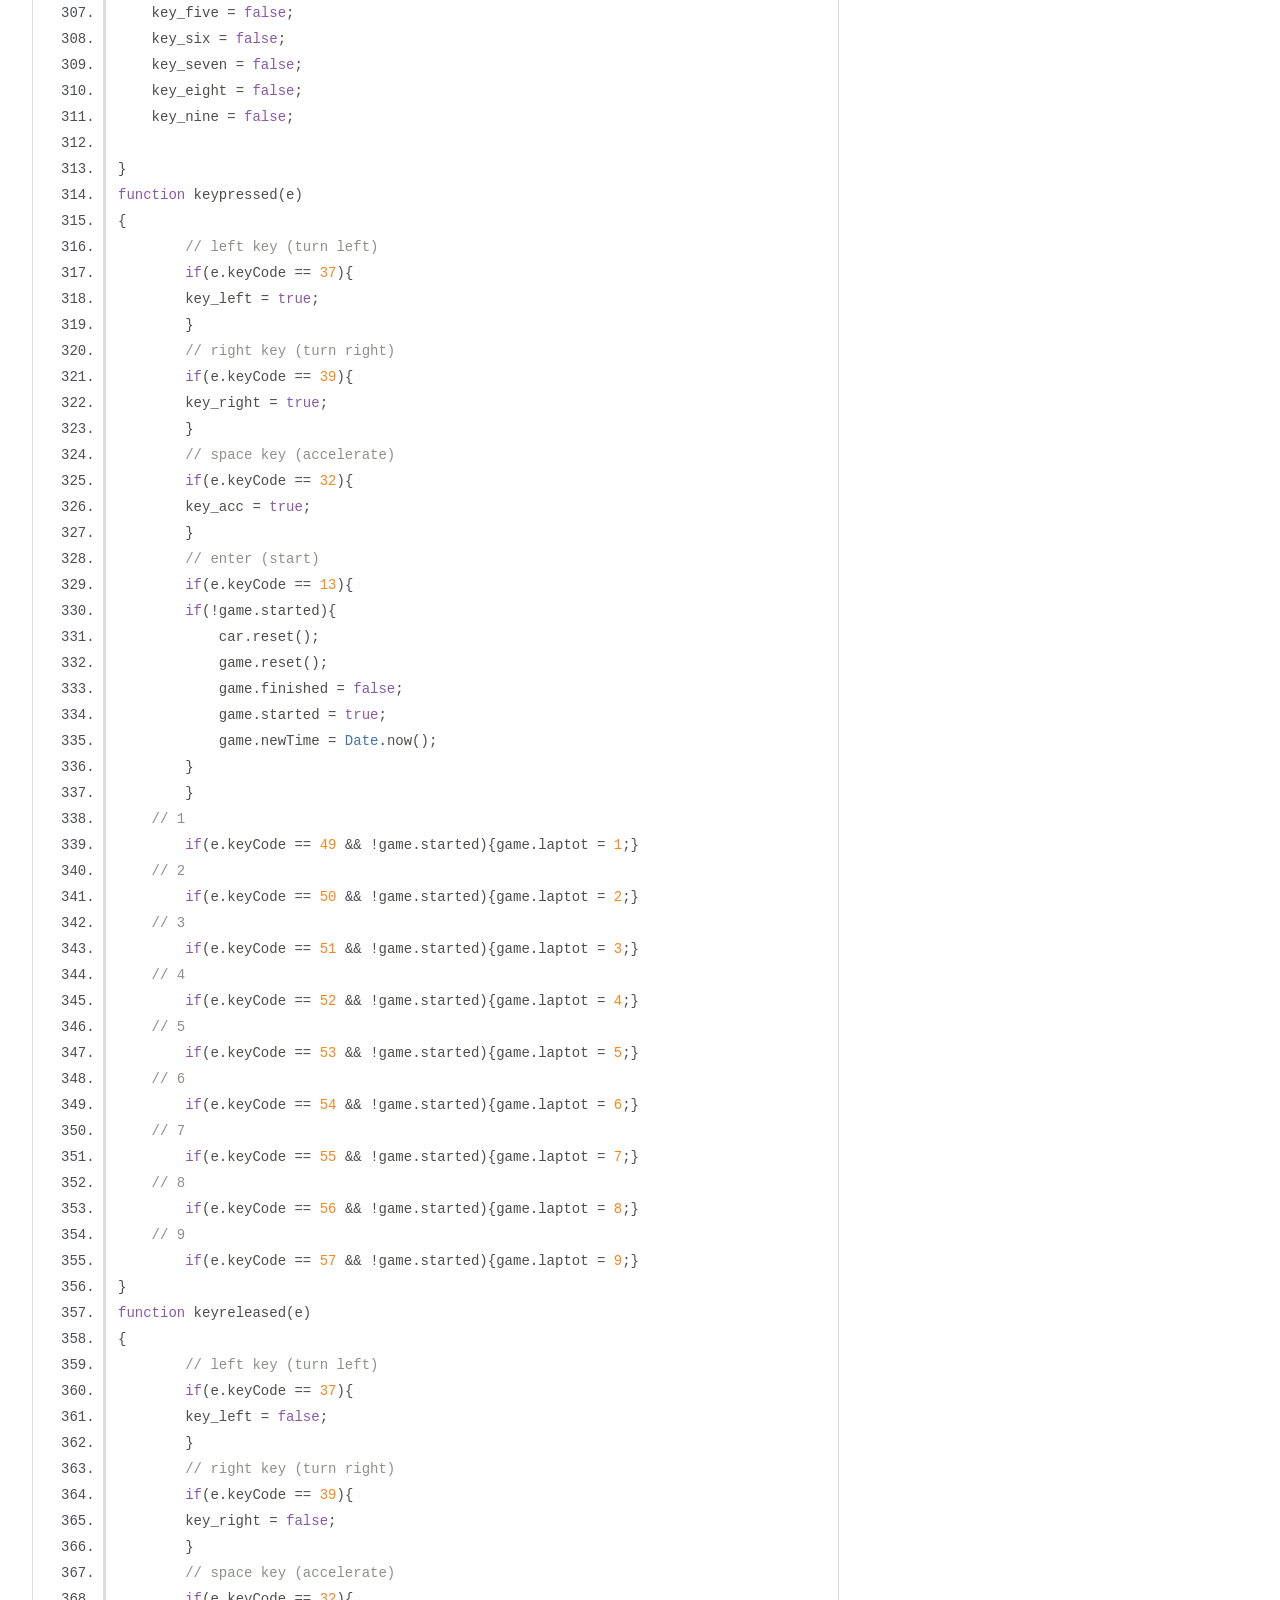
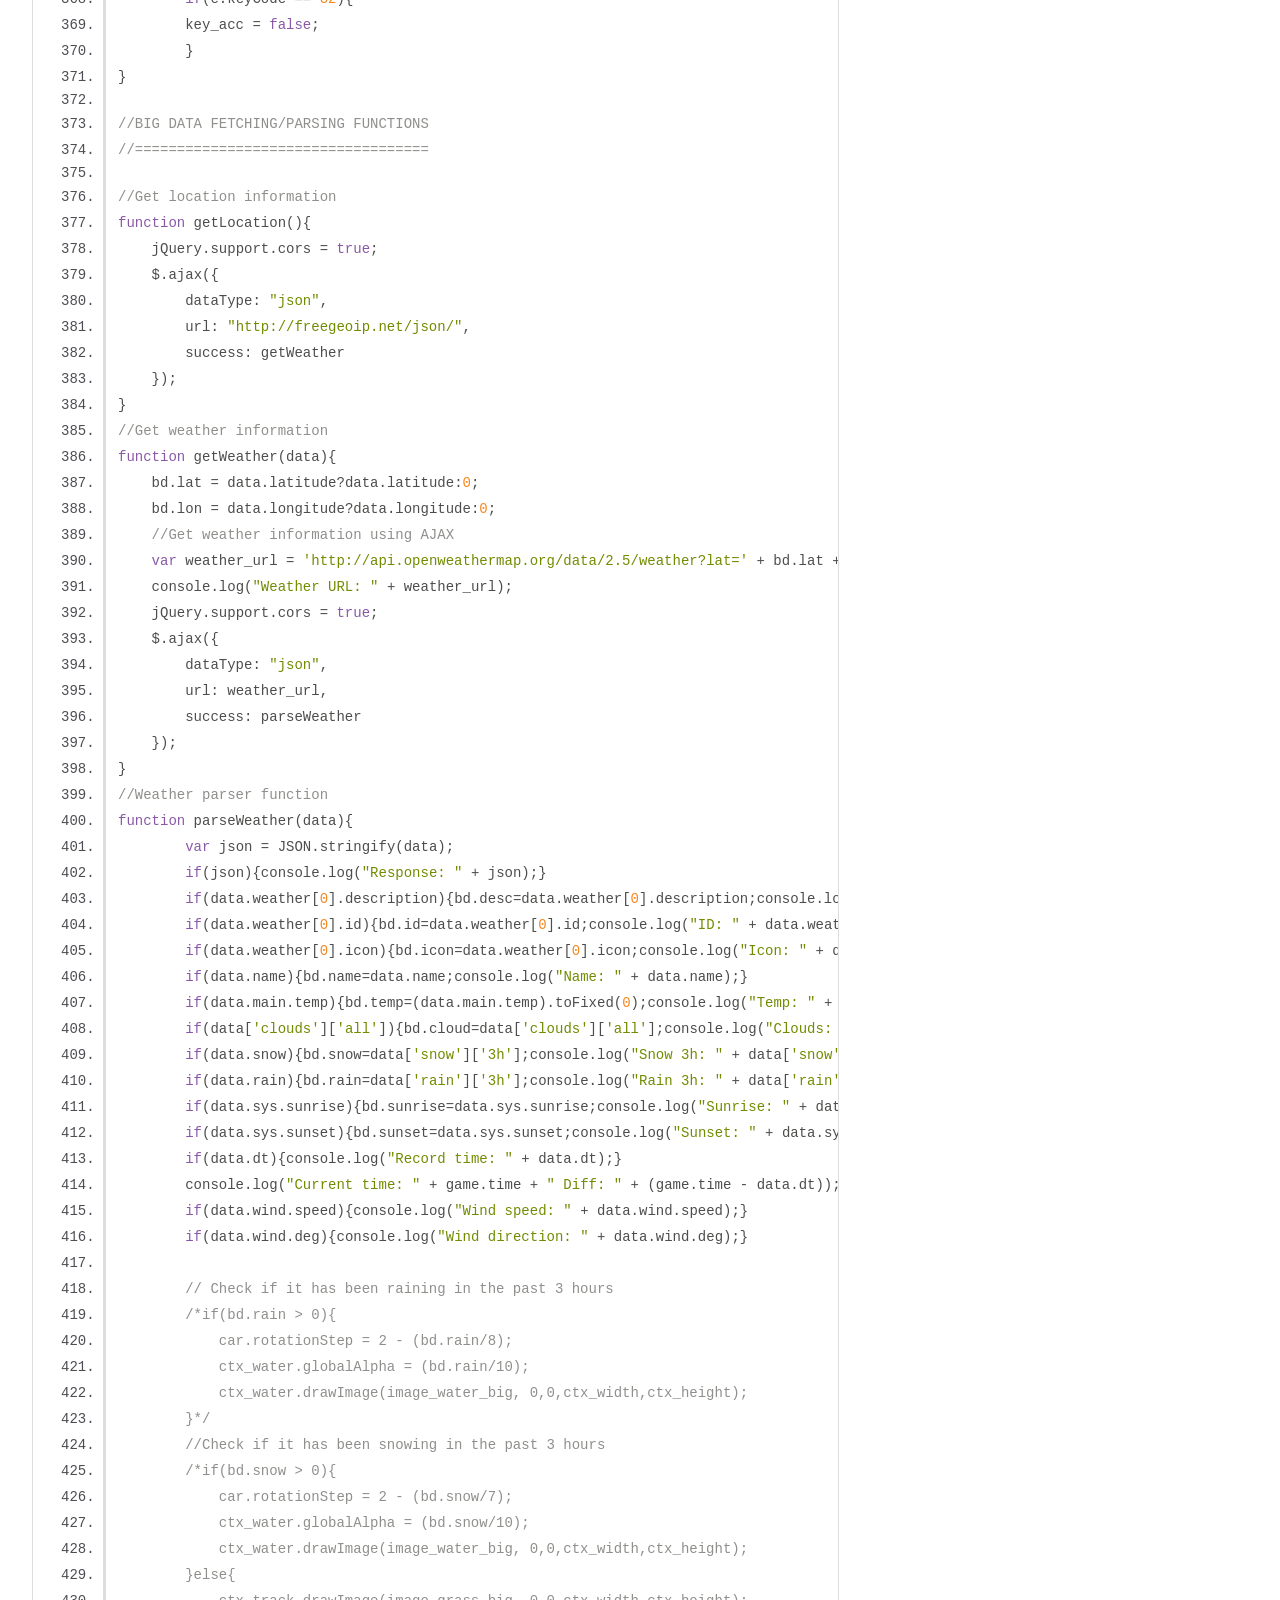
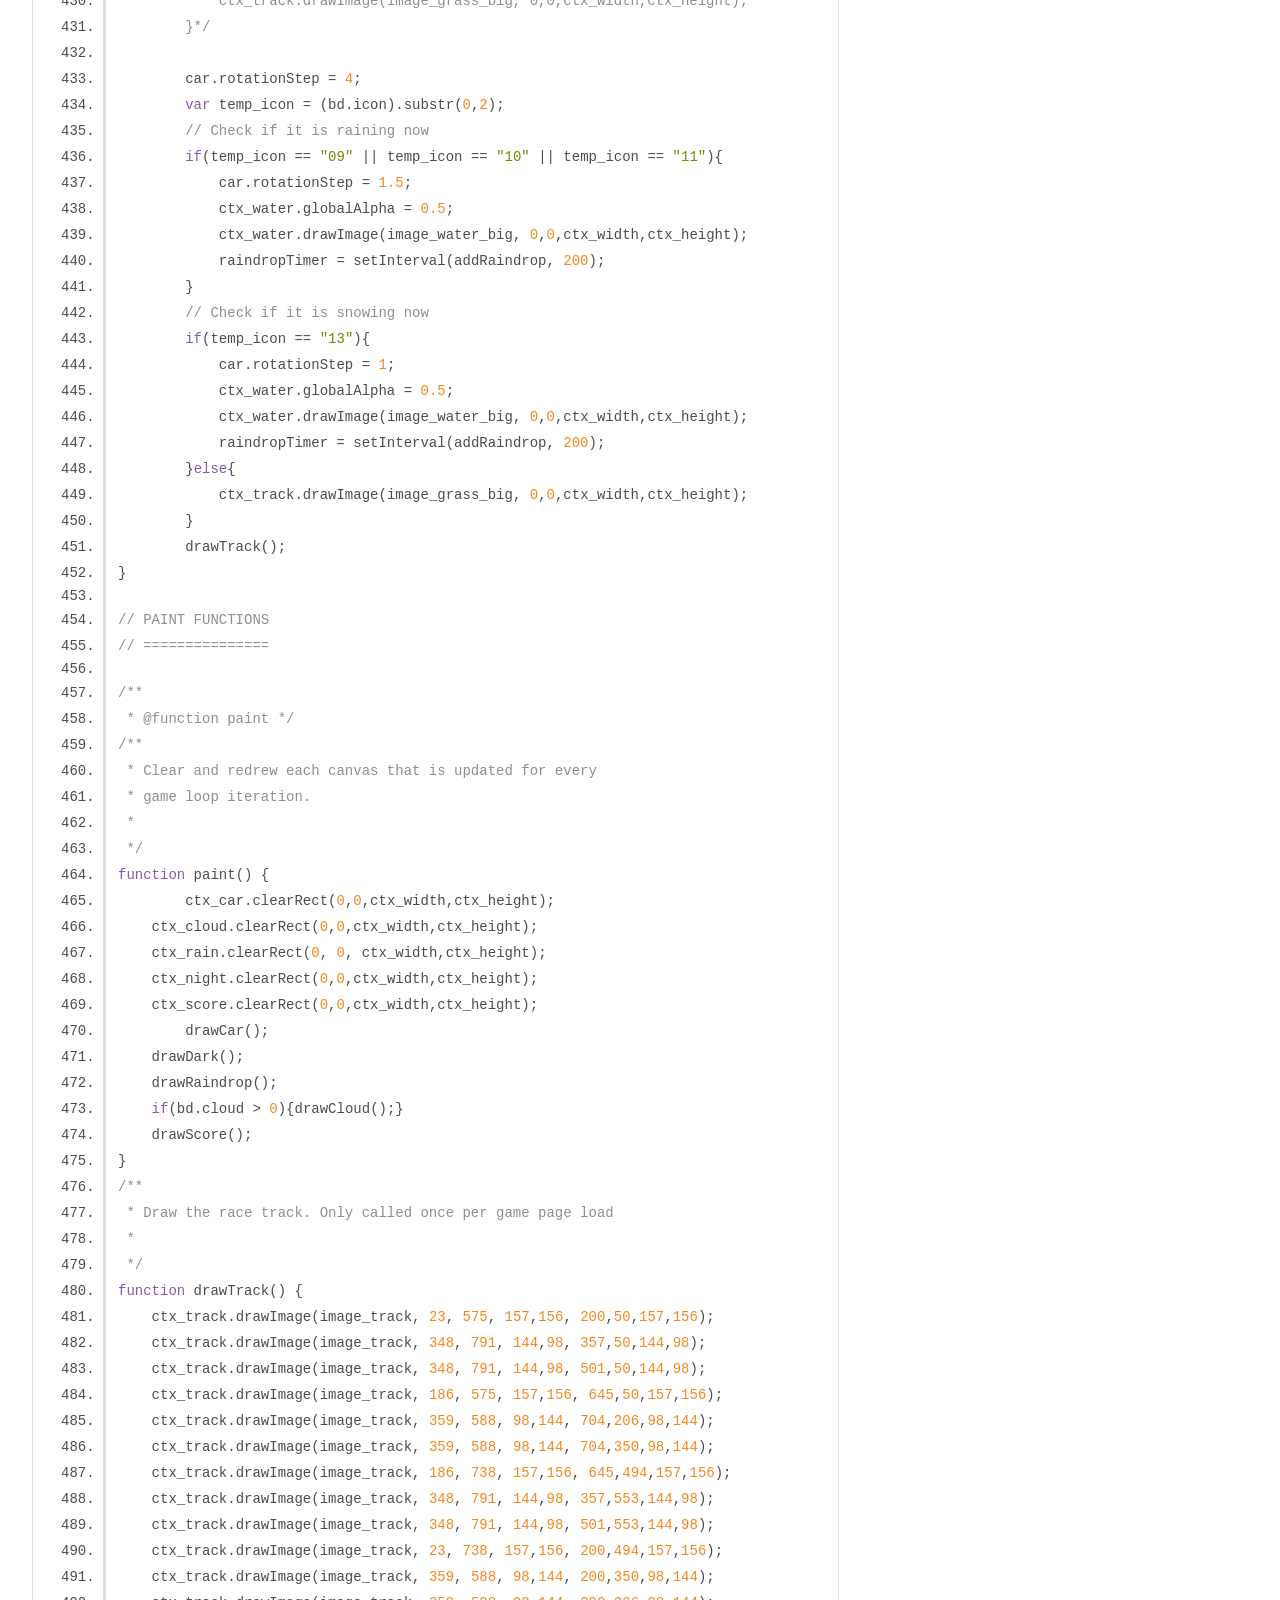
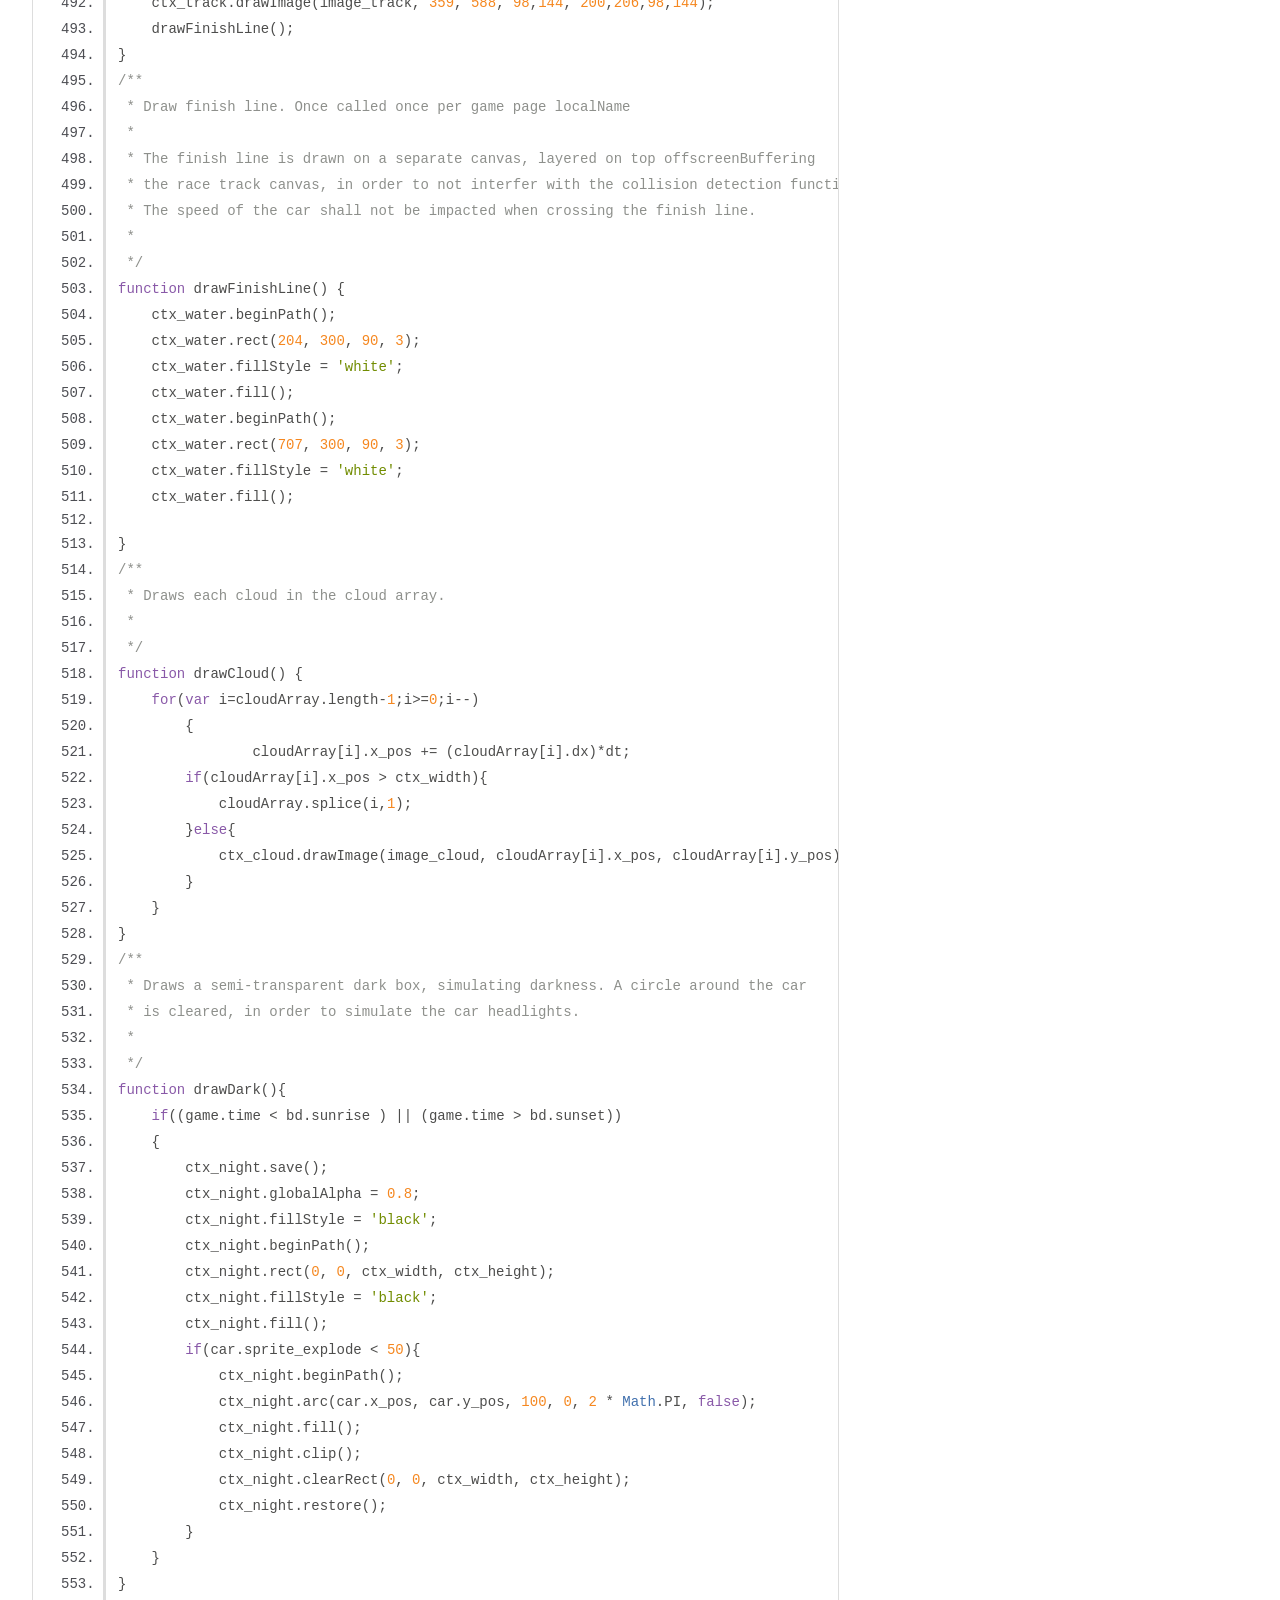
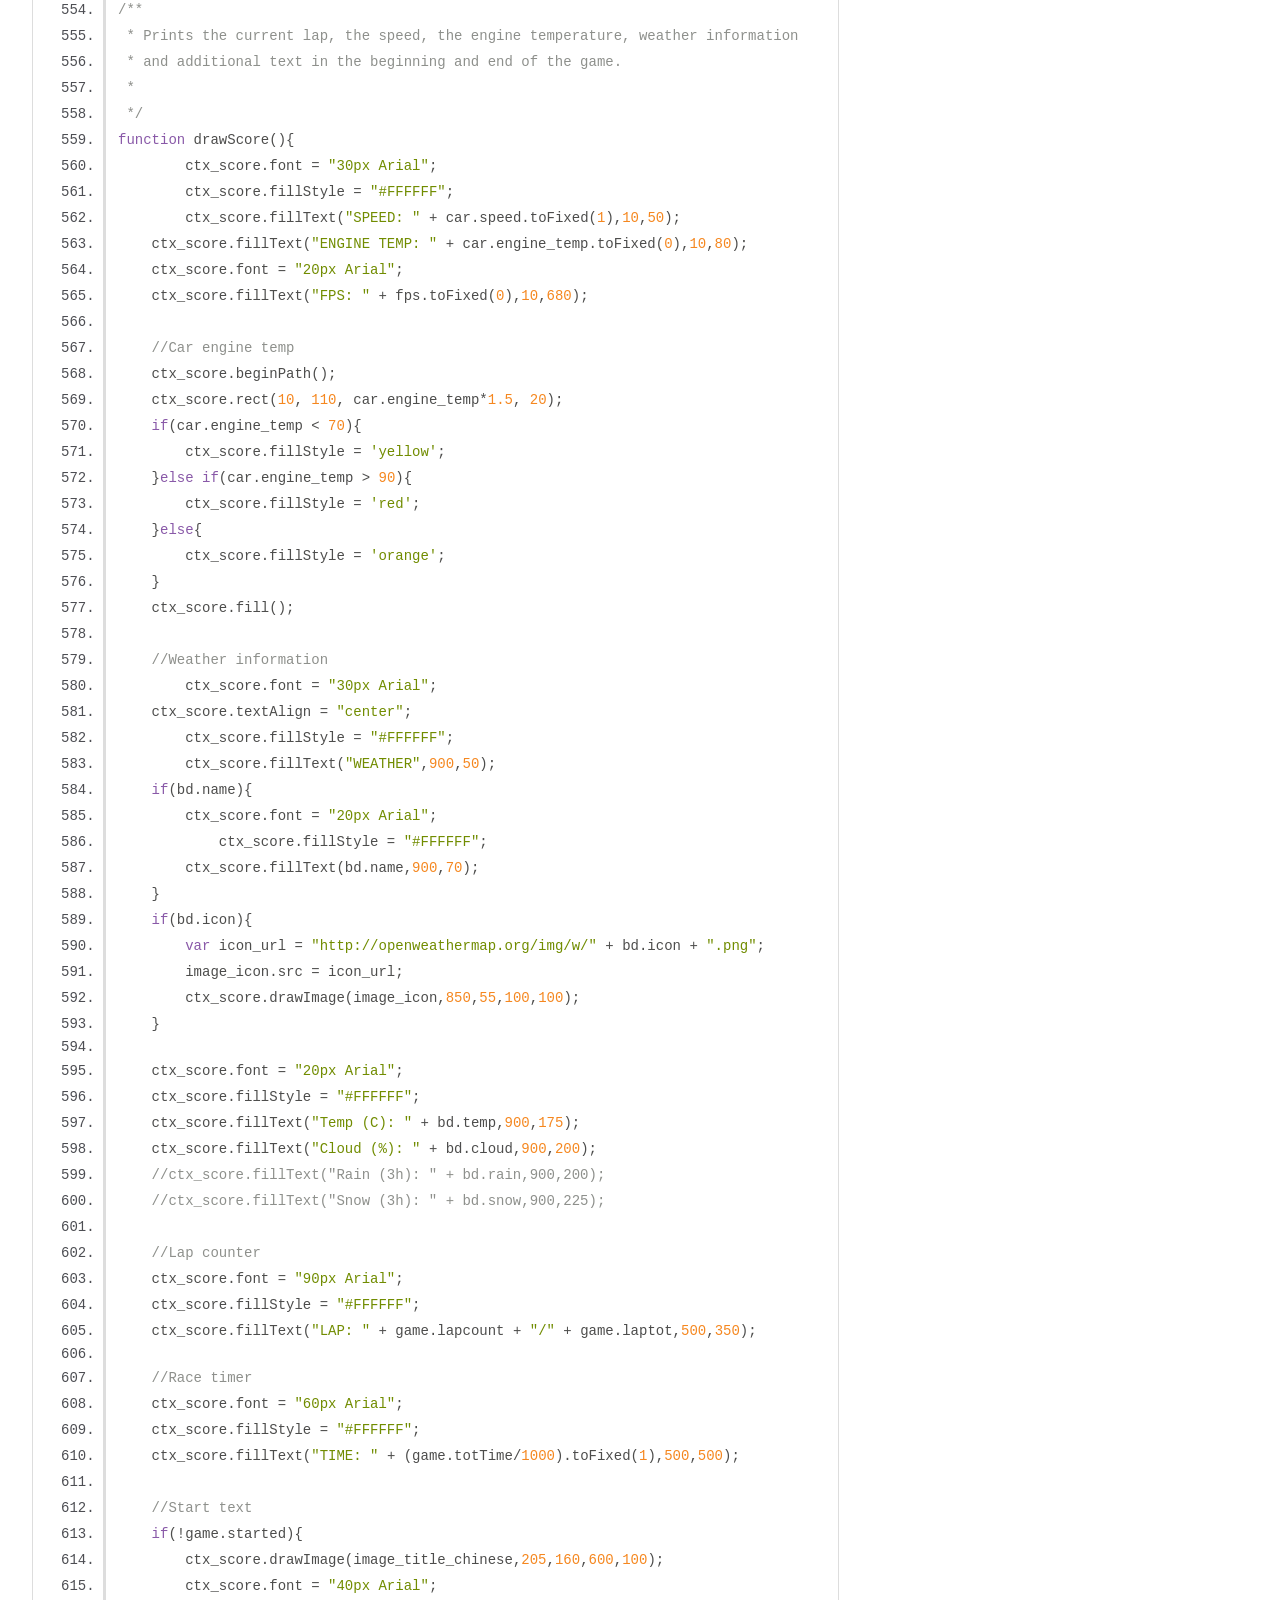
<file: out/bdr.js.html>
<!DOCTYPE html>
<html lang="en">
<head>
    <meta charset="utf-8">
    <title>JSDoc: Source: bdr.js</title>

    <script src="scripts/prettify/prettify.js"> </script>
    <script src="scripts/prettify/lang-css.js"> </script>
    <!--[if lt IE 9]>
      <script src="//html5shiv.googlecode.com/svn/trunk/html5.js"></script>
    <![endif]-->
    <link type="text/css" rel="stylesheet" href="styles/prettify-tomorrow.css">
    <link type="text/css" rel="stylesheet" href="styles/jsdoc-default.css">
</head>

<body>

<div id="main">

    <h1 class="page-title">Source: bdr.js</h1>

    



    
    <section>
        <article>
            <pre class="prettyprint source linenums"><code>
// GLOBALS
// =======

var car;
var key_acc;
var key_left;
var key_right;
var px_red;
var px_green;
var px_blue;
var ctx;
var ctx_height;
var ctx_width;
var car_px;

var time = (Date.now()/1000).toFixed(0);

var now;
var fps;
var dt;

var TO_RADIANS = Math.PI/180;

var spacePressed = false;
var raindropTimer = null;

// Arrays
var cloudArray = new Array();
var raindropArray = new Array();

// OBJECTS
// =======

//Cloud object
function objCloud(x_pos,y_pos,dx){
    this.x_pos = x_pos;
    this.y_pos = y_pos;
    this.dx = dx;
}
//Raindrop object
function objRaindrop(){
    this.x_pos = Math.round(Math.random() * ctx_width);
    this.y_pos = -10;
    this.dx = 4;
    this.speed = Math.round(Math.random() / 5) + 15;
    var rand = Math.random();
    this.img = rand &lt; 0.33?image_raindrop1:rand&lt;0.66?image_raindrop2:image_raindrop3;
}
//Car object
function objCar() {
	this.x_pos;
	this.y_pos;
    this.y_pos_old;
    this.acceleration;
    this.rotation;
    this.rotationStep;
    this.speed;
    this.speedDecay;
    this.maxSpeed;
    this.isMoving;
    this.engine_temp;
    this.explode;
    this.sprite_explode;
    this.outside;
    this.reset = function(){
        this.x_pos = 250;
        this.y_pos = 325;
        this.y_pos_old = this.y_pos;
        this.acceleration = 1.1;
        this.rotation = 0;
        this.speed = 0;
        this.speedDecay = 0.98;
        this.maxSpeed = 4;
        this.isMoving = false;
        this.engine_temp = 0;
        this.explode = false;
        this.sprite_explode = 0;
        this.outside = false;
    };
}
//Big data object
function objBD() {
    this.temp = 0;
    this.rain = 0;
    this.snow = 0;
    this.wind = 0;
    this.cloud = 0;
    this.id;
    this.icon;
    this.desc;
    this.lon;
    this.lat;
    this.name;
    this.sunrise;
    this.sunset;
}
//Game object
function objGame() {
    this.lapcount = 0;
    this.laptot = 2;
    this.oldTime;			
    this.newTime = 0;
    this.dTime = 0;
    this.totTime = 0;
    this.time = time;
    this.startlap = true;
    this.lapcheck = false;
    this.started = false;
    this.finished = false;
    this.reset = function(){
        this.lapcount = 0;
        this.oldTime;			
        this.newTime = 0;
        this.dTime = 0;
        this.totTime = 0;
        this.time = time;
        this.startlap = true;
        this.lapcheck = false;
        this.started = false;
        this.finished = false;
    };
}

// HELPER FUNCTIONS
// ================

function getPixel(x,y){
    return ctx.getImageData(0, 0, 1, 1);
}
function addRaindrop() {
    raindropArray[raindropArray.length] = new objRaindrop();
    if (raindropArray.length == 200) { 
        clearInterval(raindropTimer);
    }
}
function createCloud(){
    var weight = bd.cloud*10;
    var ifCloud = Math.floor((Math.random()*(1100-weight))+1)
    if(ifCloud == 1){
        var cloud = new objCloud();
        cloud.x_pos = -image_cloud.width;
        cloud.y_pos = Math.floor((Math.random()*(ctx_height-image_cloud.height))+1);
        cloud.dx = Math.random();
        cloudArray.push(cloud);
    }   
}    
function checkCollision()
{    
    	// Check if car is outside the track
        if(px_red == 77 &amp;&amp; px_green == 77 &amp;&amp; px_blue == 77){
            return false;
        }else{
            return true;
        }
}
function checkBorders(){
        // Check if car hits the canvas borderStyle
        if((car.outside == false) &amp;&amp; (car.x_pos &lt;= 0 || car.x_pos >= ctx_width || car.y_pos &lt;= 0 || car.y_pos >= ctx_height)){
            car.rotation += 180;
            car.outside = true;
            return true;
        }else{
            car.outside = false;
            return false;
        }
}
function lap(){
        // Check for lap
        if(car.y_pos_old >= 301 &amp;&amp; car.y_pos &lt;= 301 &amp;&amp; car.x_pos > 203 &amp;&amp; car.x_pos &lt; 295){
            if(game.startlap){
                game.startlap=false;
            }else if(game.lapcheck){
                game.lapcount++;
                game.lapcheck = false;
                if(game.lapcount == game.laptot){
                    game.started = false;
                    game.finished = true;
                }
            }
        }
        if(car.y_pos_old &lt;= 301 &amp;&amp; car.y_pos >= 301 &amp;&amp; car.x_pos > 706 &amp;&amp; car.x_pos &lt; 798){
            game.lapcheck = true;
        }
}
function explode(){
    if(car.engine_temp == 100){
        car.explode = true;
        car.sprite_explode = 1;
        game.started = false;
        game.finished = true;
    }
}
function engineTemp(accelerate){
    if(accelerate){
        //The warmer the temperature and the faster the speed, the faster the engine heats up when accelerating
        return ((0.02 + bd.temp/1000)*(car.speed/3))*dt;
    }else{
        //The colder the temperature, the faster the engine cools down when not accelerating
        return (-0.10 + bd.temp/1000)*dt;
    }
}
function sound() {
    if(car.sprite_explode == 2){
        sound_explosion.play();
    }
}



// GAME INITIALIZE FUNCTION
// ========================
		
function init()
{						
	//Get canvas references
	var canvas_track = document.getElementById("c_track");
	var canvas_water = document.getElementById("c_water");
	var canvas_car = document.getElementById("c_car");
	var canvas_cloud = document.getElementById("c_cloud");
    var canvas_rain = document.getElementById("c_rain");
	var canvas_score = document.getElementById("c_score");
    var canvas_night = document.getElementById("c_night");

    if(canvas_track.getContext &amp;&amp; canvas_water.getContext &amp;&amp; canvas_car.getContext &amp;&amp; canvas_cloud.getContext &amp;&amp; canvas_rain.getContext &amp;&amp; canvas_score.getContext)
    {
        //Get canvas width/height (all canvas instances share the same width and height)
		ctx_width = canvas_track.width;
		ctx_height = canvas_track.height;
        
        //Get canvas contexts        
		ctx_track = canvas_track.getContext("2d");
        ctx_water = canvas_water.getContext("2d");
        ctx_car = canvas_car.getContext("2d");
        ctx_cloud = canvas_cloud.getContext("2d");
        ctx_rain = canvas_rain.getContext("2d");
        ctx_night = canvas_night.getContext("2d");
        ctx_score = canvas_score.getContext("2d");
        
		// Load images                
        image_car = new Image();                    //Car           
        image_car.src = "img/car.png";
        image_car_explode = new Image();            //Car explosion
		image_car_explode.src = "img/explosion_50FR.png";	
        image_cloud = new Image();                  //Cloud
        image_cloud.src = "img/cloud.png";
        image_water_big = new Image();              //Water
        image_water_big.src = "img/cool_water_texture.jpg";
        image_snow = new Image();                   //Snow
        image_snow.src = "img/snow.png";
        image_grass_big = new Image();              //Grass
        image_grass_big.src = "img/grass.png";
        image_track = new Image();                  //Grass
        image_track.src = "img/192-racetrack-v5_trans.png";
        image_icon = new Image();                   //Weather icon
        image_title_chinese = new Image();          //Game title in Chinese
        image_title_chinese.src = "img/title_chinese.png";
        image_raindrop1 = new Image();              //Rain drop 1
        image_raindrop1.src = "img/raindrop1.png";
        image_raindrop2 = new Image();              //Rain drop 2
        image_raindrop2.src = "img/raindrop2.png";
        image_raindrop3 = new Image();              //Rain drop 3
        image_raindrop3.src = "img/raindrop3.png";
 
        // Load sounds
		sound_explosion =  document.getElementById("soundExplosion");
        sound_music =  document.getElementById("soundMusic");

 
        // Create game objects
        car = new objCar();
        car.reset();
        bd = new objBD();
        game = new objGame();
                 
        // Get location and weather information
        getLocation();
                     
        // Reset keys
        resetKeys();

		// Set key event listener callback functions
		window.onkeydown = keypressed;	
		window.onkeyup = keyreleased;
  
        // Play game background music
        sound_music.play();
        
        // Start game loop                            
		requestAnimationFrame(gameloop);        
    }
}

// USER INPUT FUNCTIONS
// ====================

function resetKeys()
{
    key_acc = false;
    key_left = false;
    key_right = false;
    
    key_one = false;
    key_two = false;
    key_three = false;
    key_four = false;
    key_five = false;
    key_six = false;
    key_seven = false;
    key_eight = false;
    key_nine = false;
    
}
function keypressed(e)
{			
	// left key (turn left)
	if(e.keyCode == 37){
        key_left = true;
	}			
	// right key (turn right)
	if(e.keyCode == 39){
        key_right = true;
	}		
	// space key (accelerate)
	if(e.keyCode == 32){
        key_acc = true;
	}
	// enter (start)
	if(e.keyCode == 13){
        if(!game.started){
            car.reset();
            game.reset();
            game.finished = false;
            game.started = true;
            game.newTime = Date.now();
        }
	}
    // 1
	if(e.keyCode == 49 &amp;&amp; !game.started){game.laptot = 1;}
    // 2
	if(e.keyCode == 50 &amp;&amp; !game.started){game.laptot = 2;}
    // 3
	if(e.keyCode == 51 &amp;&amp; !game.started){game.laptot = 3;}
    // 4
	if(e.keyCode == 52 &amp;&amp; !game.started){game.laptot = 4;}
    // 5
	if(e.keyCode == 53 &amp;&amp; !game.started){game.laptot = 5;}
    // 6
	if(e.keyCode == 54 &amp;&amp; !game.started){game.laptot = 6;}
    // 7
	if(e.keyCode == 55 &amp;&amp; !game.started){game.laptot = 7;}
    // 8
	if(e.keyCode == 56 &amp;&amp; !game.started){game.laptot = 8;}
    // 9
	if(e.keyCode == 57 &amp;&amp; !game.started){game.laptot = 9;}   
}             
function keyreleased(e)
{			
	// left key (turn left)
	if(e.keyCode == 37){
        key_left = false;
	}			
	// right key (turn right)
	if(e.keyCode == 39){
        key_right = false;
	}		
	// space key (accelerate)
	if(e.keyCode == 32){
        key_acc = false;
	}
}

//BIG DATA FETCHING/PARSING FUNCTIONS
//===================================

//Get location information
function getLocation(){
    jQuery.support.cors = true;
    $.ajax({
        dataType: "json",
        url: "http://freegeoip.net/json/",
        success: getWeather
    });
}
//Get weather information
function getWeather(data){
    bd.lat = data.latitude?data.latitude:0;
    bd.lon = data.longitude?data.longitude:0;
    //Get weather information using AJAX
    var weather_url = 'http://api.openweathermap.org/data/2.5/weather?lat=' + bd.lat + '&amp;lon=' + bd.lon + '&amp;units=metric&amp;APPID=25270c8ee8ecf2a3abea1e0ada20e649';
    console.log("Weather URL: " + weather_url);
    jQuery.support.cors = true;
    $.ajax({
        dataType: "json",
        url: weather_url,
        success: parseWeather
    });
}
//Weather parser function
function parseWeather(data){
        var json = JSON.stringify(data);
        if(json){console.log("Response: " + json);}
        if(data.weather[0].description){bd.desc=data.weather[0].description;console.log("Description: " + data.weather[0].description);}
        if(data.weather[0].id){bd.id=data.weather[0].id;console.log("ID: " + data.weather[0].id);}
        if(data.weather[0].icon){bd.icon=data.weather[0].icon;console.log("Icon: " + data.weather[0].icon);}
        if(data.name){bd.name=data.name;console.log("Name: " + data.name);}
        if(data.main.temp){bd.temp=(data.main.temp).toFixed(0);console.log("Temp: " + data.main.temp);}
        if(data['clouds']['all']){bd.cloud=data['clouds']['all'];console.log("Clouds: " + data['clouds']['all']);}
        if(data.snow){bd.snow=data['snow']['3h'];console.log("Snow 3h: " + data['snow']['3h']);}
        if(data.rain){bd.rain=data['rain']['3h'];console.log("Rain 3h: " + data['rain']['3h']);}
        if(data.sys.sunrise){bd.sunrise=data.sys.sunrise;console.log("Sunrise: " + data.sys.sunrise);}
        if(data.sys.sunset){bd.sunset=data.sys.sunset;console.log("Sunset: " + data.sys.sunset);}
        if(data.dt){console.log("Record time: " + data.dt);}
        console.log("Current time: " + game.time + " Diff: " + (game.time - data.dt));
        if(data.wind.speed){console.log("Wind speed: " + data.wind.speed);}
        if(data.wind.deg){console.log("Wind direction: " + data.wind.deg);}
          
        // Check if it has been raining in the past 3 hours
        /*if(bd.rain > 0){
            car.rotationStep = 2 - (bd.rain/8);
            ctx_water.globalAlpha = (bd.rain/10);
            ctx_water.drawImage(image_water_big, 0,0,ctx_width,ctx_height);
        }*/
        //Check if it has been snowing in the past 3 hours
        /*if(bd.snow > 0){
            car.rotationStep = 2 - (bd.snow/7);
            ctx_water.globalAlpha = (bd.snow/10);
            ctx_water.drawImage(image_water_big, 0,0,ctx_width,ctx_height);
        }else{
            ctx_track.drawImage(image_grass_big, 0,0,ctx_width,ctx_height);
        }*/
        
        car.rotationStep = 4;
        var temp_icon = (bd.icon).substr(0,2);
        // Check if it is raining now
        if(temp_icon == "09" || temp_icon == "10" || temp_icon == "11"){
            car.rotationStep = 1.5;
            ctx_water.globalAlpha = 0.5;
            ctx_water.drawImage(image_water_big, 0,0,ctx_width,ctx_height);            
            raindropTimer = setInterval(addRaindrop, 200);
        }
        // Check if it is snowing now
        if(temp_icon == "13"){
            car.rotationStep = 1;
            ctx_water.globalAlpha = 0.5;
            ctx_water.drawImage(image_water_big, 0,0,ctx_width,ctx_height);            
            raindropTimer = setInterval(addRaindrop, 200);
        }else{
            ctx_track.drawImage(image_grass_big, 0,0,ctx_width,ctx_height);
        }
        drawTrack();
}

// PAINT FUNCTIONS
// ===============

/**
 * @function paint */
/**
 * Clear and redrew each canvas that is updated for every
 * game loop iteration.
 *
 */
function paint() {
	ctx_car.clearRect(0,0,ctx_width,ctx_height);
    ctx_cloud.clearRect(0,0,ctx_width,ctx_height);
    ctx_rain.clearRect(0, 0, ctx_width,ctx_height);
    ctx_night.clearRect(0,0,ctx_width,ctx_height);
    ctx_score.clearRect(0,0,ctx_width,ctx_height);
	drawCar();
    drawDark();
    drawRaindrop();
    if(bd.cloud > 0){drawCloud();}
    drawScore();
}
/**
 * Draw the race track. Only called once per game page load
 *
 */
function drawTrack() {    
    ctx_track.drawImage(image_track, 23, 575, 157,156, 200,50,157,156);
    ctx_track.drawImage(image_track, 348, 791, 144,98, 357,50,144,98);
    ctx_track.drawImage(image_track, 348, 791, 144,98, 501,50,144,98);
    ctx_track.drawImage(image_track, 186, 575, 157,156, 645,50,157,156);
    ctx_track.drawImage(image_track, 359, 588, 98,144, 704,206,98,144);
    ctx_track.drawImage(image_track, 359, 588, 98,144, 704,350,98,144);
    ctx_track.drawImage(image_track, 186, 738, 157,156, 645,494,157,156);
    ctx_track.drawImage(image_track, 348, 791, 144,98, 357,553,144,98);
    ctx_track.drawImage(image_track, 348, 791, 144,98, 501,553,144,98);
    ctx_track.drawImage(image_track, 23, 738, 157,156, 200,494,157,156);
    ctx_track.drawImage(image_track, 359, 588, 98,144, 200,350,98,144);
    ctx_track.drawImage(image_track, 359, 588, 98,144, 200,206,98,144);
    drawFinishLine();    
}
/**
 * Draw finish line. Once called once per game page localName
 *
 * The finish line is drawn on a separate canvas, layered on top offscreenBuffering
 * the race track canvas, in order to not interfer with the collision detection function.
 * The speed of the car shall not be impacted when crossing the finish line.
 *
 */
function drawFinishLine() {
    ctx_water.beginPath();
    ctx_water.rect(204, 300, 90, 3);
    ctx_water.fillStyle = 'white';
    ctx_water.fill();
    ctx_water.beginPath();
    ctx_water.rect(707, 300, 90, 3);
    ctx_water.fillStyle = 'white';
    ctx_water.fill();

}
/**
 * Draws each cloud in the cloud array. 
 *
 */
function drawCloud() {   
    for(var i=cloudArray.length-1;i>=0;i--)
	{					
		cloudArray[i].x_pos += (cloudArray[i].dx)*dt;
        if(cloudArray[i].x_pos > ctx_width){
            cloudArray.splice(i,1);
        }else{   
            ctx_cloud.drawImage(image_cloud, cloudArray[i].x_pos, cloudArray[i].y_pos);
        }
    }
}
/**
 * Draws a semi-transparent dark box, simulating darkness. A circle around the car
 * is cleared, in order to simulate the car headlights.
 *
 */
function drawDark(){
    if((game.time &lt; bd.sunrise ) || (game.time > bd.sunset))
    {
        ctx_night.save();
        ctx_night.globalAlpha = 0.8;
        ctx_night.fillStyle = 'black';
        ctx_night.beginPath();
        ctx_night.rect(0, 0, ctx_width, ctx_height);
        ctx_night.fillStyle = 'black';
        ctx_night.fill();
        if(car.sprite_explode &lt; 50){
            ctx_night.beginPath();
            ctx_night.arc(car.x_pos, car.y_pos, 100, 0, 2 * Math.PI, false);
            ctx_night.fill();
            ctx_night.clip();
            ctx_night.clearRect(0, 0, ctx_width, ctx_height);
            ctx_night.restore();
        }
    }
}
/**
 * Prints the current lap, the speed, the engine temperature, weather information
 * and additional text in the beginning and end of the game.
 *
 */
function drawScore(){    
	ctx_score.font = "30px Arial";
	ctx_score.fillStyle = "#FFFFFF";
	ctx_score.fillText("SPEED: " + car.speed.toFixed(1),10,50);
    ctx_score.fillText("ENGINE TEMP: " + car.engine_temp.toFixed(0),10,80);
    ctx_score.font = "20px Arial";
    ctx_score.fillText("FPS: " + fps.toFixed(0),10,680);
    
    //Car engine temp
    ctx_score.beginPath();
    ctx_score.rect(10, 110, car.engine_temp*1.5, 20);
    if(car.engine_temp &lt; 70){
        ctx_score.fillStyle = 'yellow';
    }else if(car.engine_temp > 90){
        ctx_score.fillStyle = 'red';
    }else{
        ctx_score.fillStyle = 'orange';
    }
    ctx_score.fill();
    
    //Weather information
	ctx_score.font = "30px Arial";
    ctx_score.textAlign = "center";
	ctx_score.fillStyle = "#FFFFFF";
	ctx_score.fillText("WEATHER",900,50);
    if(bd.name){
        ctx_score.font = "20px Arial";
	    ctx_score.fillStyle = "#FFFFFF";
        ctx_score.fillText(bd.name,900,70);  
    }
    if(bd.icon){
        var icon_url = "http://openweathermap.org/img/w/" + bd.icon + ".png";
        image_icon.src = icon_url;
        ctx_score.drawImage(image_icon,850,55,100,100);
    }

    ctx_score.font = "20px Arial";
    ctx_score.fillStyle = "#FFFFFF";
    ctx_score.fillText("Temp (C): " + bd.temp,900,175);        
    ctx_score.fillText("Cloud (%): " + bd.cloud,900,200);
    //ctx_score.fillText("Rain (3h): " + bd.rain,900,200);  
    //ctx_score.fillText("Snow (3h): " + bd.snow,900,225);
    
    //Lap counter
    ctx_score.font = "90px Arial";
    ctx_score.fillStyle = "#FFFFFF";
    ctx_score.fillText("LAP: " + game.lapcount + "/" + game.laptot,500,350);        

    //Race timer
    ctx_score.font = "60px Arial";
    ctx_score.fillStyle = "#FFFFFF";
    ctx_score.fillText("TIME: " + (game.totTime/1000).toFixed(1),500,500);        
    
    //Start text
    if(!game.started){
        ctx_score.drawImage(image_title_chinese,205,160,600,100);
        ctx_score.font = "40px Arial";
        ctx_score.fillStyle = "#0000FF";
        ctx_score.fillText("PRESS ENTER TO START",500,600);
        ctx_score.font = "20px Arial";        
        ctx_score.fillText("LEFT ARROW: TURN LEFT     RIGHT ARROW: TURN RIGHT     SPACE: ACCELERATE     SET LAPS: 1-9",500,650);
    }
    //End text
    if(game.finished){
        ctx_score.font = "40px Arial";
        ctx_score.fillStyle = "#0000FF";
        if(car.explode){
            ctx_score.fillText("GAME OVER!",500,550);
        }else{
            ctx_score.fillText("FINISHED!",500,550);        
        }
    }
    ctx_score.textAlign = "left";    
}
/**
 * Draws the car.
 *
 */
function drawCar() {
    car_px = ctx_track.getImageData(car.x_pos, car.y_pos, 1, 1).data;
    px_red = car_px[0];
    px_green = car_px[1];
    px_blue = car_px[2]; 
    if(car.sprite_explode == 0){
        ctx_car.save();
        ctx_car.translate(car.x_pos, car.y_pos);
        ctx_car.rotate(car.rotation * TO_RADIANS);
        ctx_car.drawImage(image_car, -(image_car.width/2), -(image_car.height/2));
        ctx_car.restore();
    }else if(car.sprite_explode &lt; 50){
        ctx_car.drawImage(image_car_explode,car.sprite_explode*81,0,81,123,car.x_pos-40, car.y_pos-40,80,80);				
		car.sprite_explode += 1;
    }
}
/**
 * Draws each rain drop in the raindrop array
 *
 */
function drawRaindrop() {
    for (var i = 0; i &lt; raindropArray.length; i++) {
        ctx_rain.drawImage(raindropArray[i].img, raindropArray[i].x_pos, raindropArray[i].y_pos);
    }
}

// GAME MAIN FUNCTIONS
// ===================

function step() {
		 
        // Automatically reduce speed
		if (car.speed &lt; 0.4){
			car.speed = 0;
		}else if (checkCollision()){
			car.speed *= 0.95;
		}else {                       
            car.speed *= car.speedDecay;
        }

        // Key presses
        if(car.explode){
            car.engine_temp = 0;
        }else if(key_acc &amp;&amp; !checkCollision() &amp;&amp; !game.finished &amp;&amp; game.started){                  
            if(car.speed == 0){
                car.speed = 0.4;
            }else if(car.speed &lt; car.maxSpeed){
                car.speed *= car.acceleration;
            }else if(car.speed > car.maxSpeed){
                car.speed = car.maxSpeed;
            }
            car.engine_temp += engineTemp(true);
            if(car.engine_temp > 100){car.engine_temp = 100;}
        }else if(key_acc &amp;&amp; checkCollision() &amp;&amp; !game.finished &amp;&amp; game.started){
            if(car.speed &lt; 0.5){
                car.speed = 0.5;
            }
            car.engine_temp += engineTemp(true);
            if(car.engine_temp > 100){car.engine_temp = 100;}
        }else{
            car.engine_temp += engineTemp(false);
            if(car.engine_temp &lt; 0){car.engine_temp = 0;}
        }   
        
        if(key_left &amp;&amp; car.speed > 0.4){
			car.rotation -= car.rotationStep * (car.speed/car.maxSpeed);
		}
        if(key_right &amp;&amp; car.speed > 0.4){
			car.rotation += car.rotationStep * (car.speed/car.maxSpeed);
		}
 
        // Update car position
		car.x_pos += (Math.sin(car.rotation * TO_RADIANS) * car.speed)*dt;
        car.y_pos_old = car.y_pos;
		car.y_pos += (Math.cos(car.rotation * TO_RADIANS) * car.speed * -1)*dt;
        
        // Update raindrop position
        for (var i = 0; i &lt; raindropArray.length; i++) {
            if (raindropArray[i].y_pos &lt; ctx_height) {
                raindropArray[i].y_pos += (raindropArray[i].speed)*dt;
                if (raindropArray[i].y_pos > ctx_height){
                    raindropArray[i].y_pos = -1;
                }

                raindropArray[i].x_pos += raindropArray[i].dx;
                if (raindropArray[i].x_pos > ctx_width){
                    raindropArray[i].x_pos = 0;
                }
            }
        }
        
        // Check for new cloud
        if(bd.cloud > 0){createCloud();}
}	
function gameloop()
{
	// Calculate FPS and delta time
	now = new Date().getTime();
	if(game.oldTime){
		fps = 1000 / (now - game.oldTime);  // Frames per second
		dt = (25/fps);                      // Same speed with different frame rates
	}else{
        fps = 1;
		dt = 1;
	}
	game.oldTime = now;
            
    if(game.started &amp;&amp; !game.finished)
    {
        game.oldTime = game.newTime;
        game.newTime = Date.now();
        game.dTime = game.newTime - game.oldTime;
        game.totTime += game.dTime;
    }
    
    step();
    paint();
    sound();
    checkCollision();
    checkBorders();
    explode();
    lap();

	requestAnimationFrame(gameloop);
}

onload=init;</code></pre>
        </article>
    </section>




</div>

<nav>
    <h2><a href="index.html">Home</a></h2><h3>Global</h3><ul><li><a href="global.html#drawCar">drawCar</a></li><li><a href="global.html#drawCloud">drawCloud</a></li><li><a href="global.html#drawDark">drawDark</a></li><li><a href="global.html#drawFinishLine">drawFinishLine</a></li><li><a href="global.html#drawRaindrop">drawRaindrop</a></li><li><a href="global.html#drawScore">drawScore</a></li><li><a href="global.html#drawTrack">drawTrack</a></li><li><a href="global.html#paint">paint</a></li></ul>
</nav>

<br class="clear">

<footer>
    Documentation generated by <a href="https://github.com/jsdoc3/jsdoc">JSDoc 3.4.0</a> on Mon Dec 07 2015 22:44:57 GMT+0200 (FLE Standard Time)
</footer>

<script> prettyPrint(); </script>
<script src="scripts/linenumber.js"> </script>
</body>
</html>
</file>
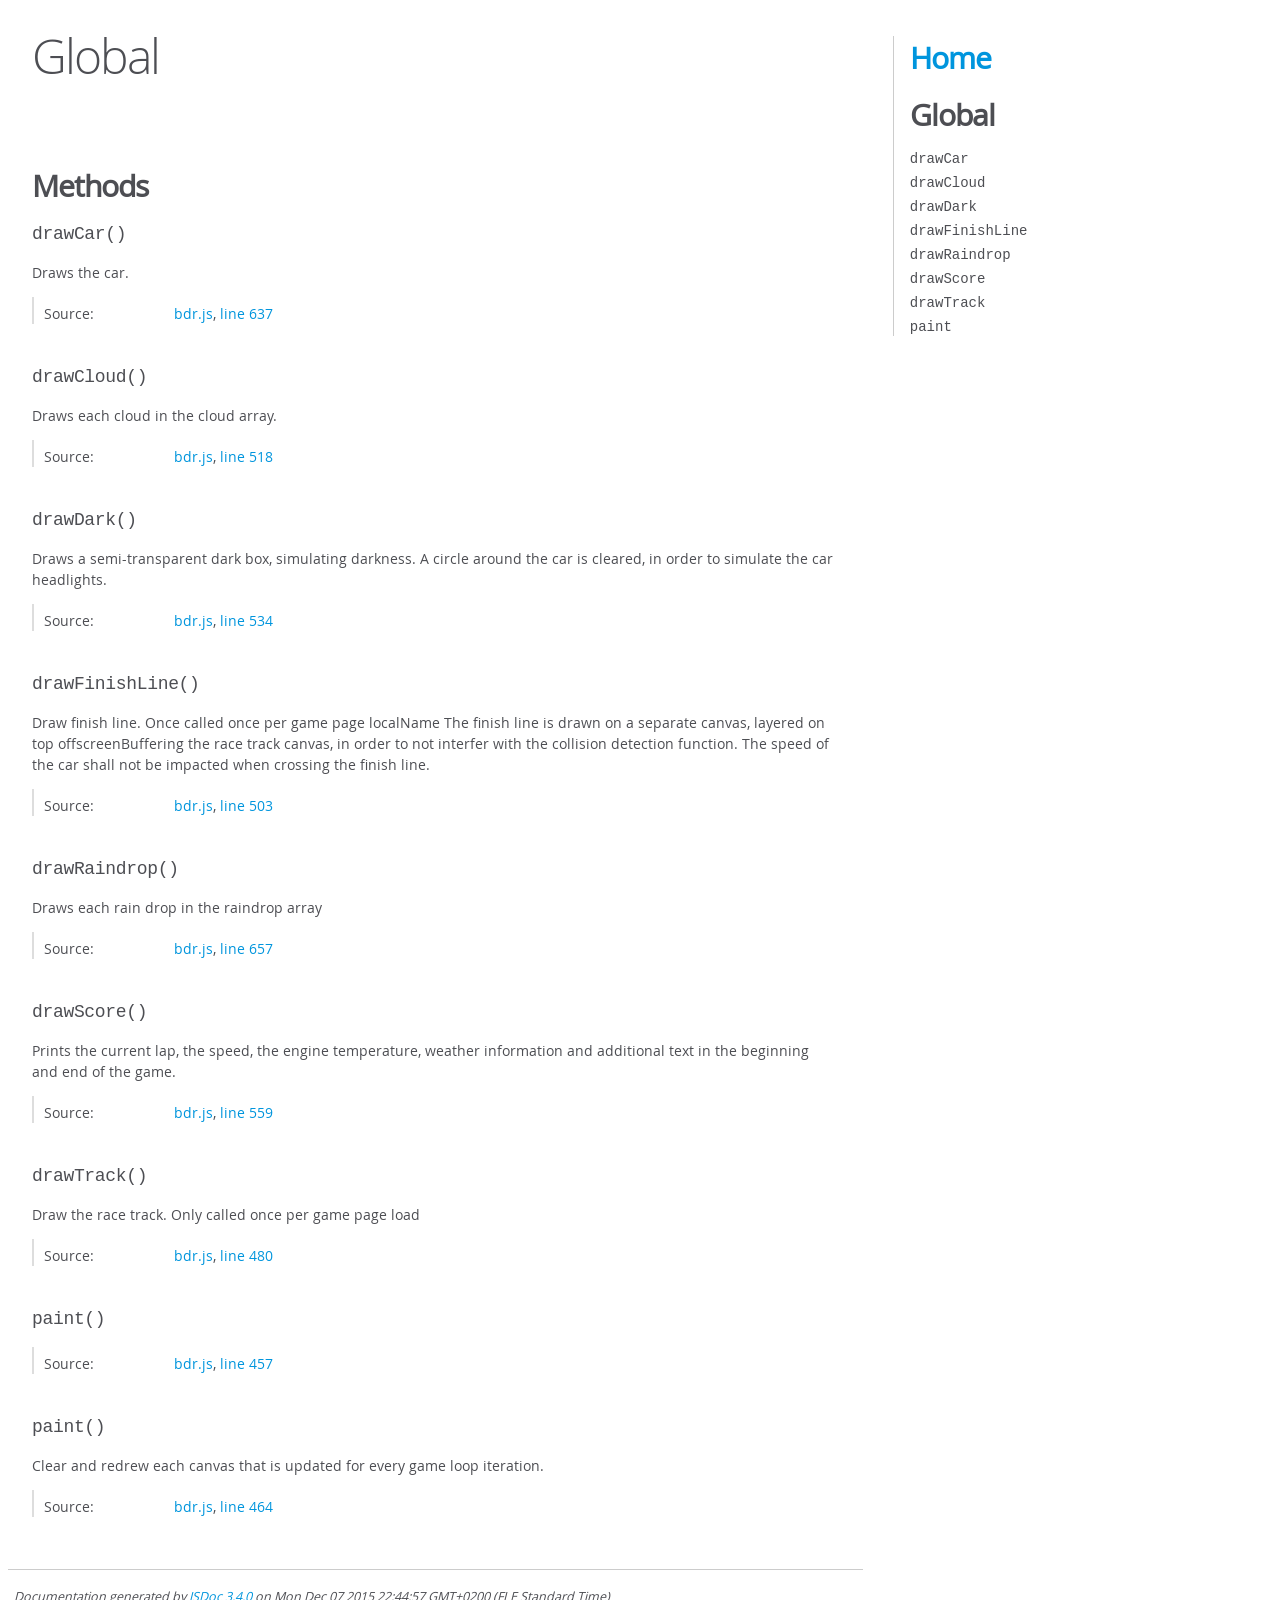
<file: out/global.html>
<!DOCTYPE html>
<html lang="en">
<head>
    <meta charset="utf-8">
    <title>JSDoc: Global</title>

    <script src="scripts/prettify/prettify.js"> </script>
    <script src="scripts/prettify/lang-css.js"> </script>
    <!--[if lt IE 9]>
      <script src="//html5shiv.googlecode.com/svn/trunk/html5.js"></script>
    <![endif]-->
    <link type="text/css" rel="stylesheet" href="styles/prettify-tomorrow.css">
    <link type="text/css" rel="stylesheet" href="styles/jsdoc-default.css">
</head>

<body>

<div id="main">

    <h1 class="page-title">Global</h1>

    




<section>

<header>
    
        <h2></h2>
        
    
</header>

<article>
    <div class="container-overview">
    
        

        


<dl class="details">

    

    

    

    

    

    

    

    

    

    

    

    

    

    

    

    
</dl>


        
    
    </div>

    

    

    

     

    

    

    
        <h3 class="subsection-title">Methods</h3>

        
            

    

    <h4 class="name" id="drawCar"><span class="type-signature"></span>drawCar<span class="signature">()</span><span class="type-signature"></span></h4>

    



<div class="description">
    Draws the car.
</div>













<dl class="details">

    

    

    

    

    

    

    

    

    

    

    

    

    
    <dt class="tag-source">Source:</dt>
    <dd class="tag-source"><ul class="dummy"><li>
        <a href="bdr.js.html">bdr.js</a>, <a href="bdr.js.html#line637">line 637</a>
    </li></ul></dd>
    

    

    

    
</dl>
















        
            

    

    <h4 class="name" id="drawCloud"><span class="type-signature"></span>drawCloud<span class="signature">()</span><span class="type-signature"></span></h4>

    



<div class="description">
    Draws each cloud in the cloud array.
</div>













<dl class="details">

    

    

    

    

    

    

    

    

    

    

    

    

    
    <dt class="tag-source">Source:</dt>
    <dd class="tag-source"><ul class="dummy"><li>
        <a href="bdr.js.html">bdr.js</a>, <a href="bdr.js.html#line518">line 518</a>
    </li></ul></dd>
    

    

    

    
</dl>
















        
            

    

    <h4 class="name" id="drawDark"><span class="type-signature"></span>drawDark<span class="signature">()</span><span class="type-signature"></span></h4>

    



<div class="description">
    Draws a semi-transparent dark box, simulating darkness. A circle around the caris cleared, in order to simulate the car headlights.
</div>













<dl class="details">

    

    

    

    

    

    

    

    

    

    

    

    

    
    <dt class="tag-source">Source:</dt>
    <dd class="tag-source"><ul class="dummy"><li>
        <a href="bdr.js.html">bdr.js</a>, <a href="bdr.js.html#line534">line 534</a>
    </li></ul></dd>
    

    

    

    
</dl>
















        
            

    

    <h4 class="name" id="drawFinishLine"><span class="type-signature"></span>drawFinishLine<span class="signature">()</span><span class="type-signature"></span></h4>

    



<div class="description">
    Draw finish line. Once called once per game page localNameThe finish line is drawn on a separate canvas, layered on top offscreenBufferingthe race track canvas, in order to not interfer with the collision detection function.The speed of the car shall not be impacted when crossing the finish line.
</div>













<dl class="details">

    

    

    

    

    

    

    

    

    

    

    

    

    
    <dt class="tag-source">Source:</dt>
    <dd class="tag-source"><ul class="dummy"><li>
        <a href="bdr.js.html">bdr.js</a>, <a href="bdr.js.html#line503">line 503</a>
    </li></ul></dd>
    

    

    

    
</dl>
















        
            

    

    <h4 class="name" id="drawRaindrop"><span class="type-signature"></span>drawRaindrop<span class="signature">()</span><span class="type-signature"></span></h4>

    



<div class="description">
    Draws each rain drop in the raindrop array
</div>













<dl class="details">

    

    

    

    

    

    

    

    

    

    

    

    

    
    <dt class="tag-source">Source:</dt>
    <dd class="tag-source"><ul class="dummy"><li>
        <a href="bdr.js.html">bdr.js</a>, <a href="bdr.js.html#line657">line 657</a>
    </li></ul></dd>
    

    

    

    
</dl>
















        
            

    

    <h4 class="name" id="drawScore"><span class="type-signature"></span>drawScore<span class="signature">()</span><span class="type-signature"></span></h4>

    



<div class="description">
    Prints the current lap, the speed, the engine temperature, weather informationand additional text in the beginning and end of the game.
</div>













<dl class="details">

    

    

    

    

    

    

    

    

    

    

    

    

    
    <dt class="tag-source">Source:</dt>
    <dd class="tag-source"><ul class="dummy"><li>
        <a href="bdr.js.html">bdr.js</a>, <a href="bdr.js.html#line559">line 559</a>
    </li></ul></dd>
    

    

    

    
</dl>
















        
            

    

    <h4 class="name" id="drawTrack"><span class="type-signature"></span>drawTrack<span class="signature">()</span><span class="type-signature"></span></h4>

    



<div class="description">
    Draw the race track. Only called once per game page load
</div>













<dl class="details">

    

    

    

    

    

    

    

    

    

    

    

    

    
    <dt class="tag-source">Source:</dt>
    <dd class="tag-source"><ul class="dummy"><li>
        <a href="bdr.js.html">bdr.js</a>, <a href="bdr.js.html#line480">line 480</a>
    </li></ul></dd>
    

    

    

    
</dl>
















        
            

    

    <h4 class="name" id="paint"><span class="type-signature"></span>paint<span class="signature">()</span><span class="type-signature"></span></h4>

    















<dl class="details">

    

    

    

    

    

    

    

    

    

    

    

    

    
    <dt class="tag-source">Source:</dt>
    <dd class="tag-source"><ul class="dummy"><li>
        <a href="bdr.js.html">bdr.js</a>, <a href="bdr.js.html#line457">line 457</a>
    </li></ul></dd>
    

    

    

    
</dl>
















        
            

    

    <h4 class="name" id="paint"><span class="type-signature"></span>paint<span class="signature">()</span><span class="type-signature"></span></h4>

    



<div class="description">
    Clear and redrew each canvas that is updated for everygame loop iteration.
</div>













<dl class="details">

    

    

    

    

    

    

    

    

    

    

    

    

    
    <dt class="tag-source">Source:</dt>
    <dd class="tag-source"><ul class="dummy"><li>
        <a href="bdr.js.html">bdr.js</a>, <a href="bdr.js.html#line464">line 464</a>
    </li></ul></dd>
    

    

    

    
</dl>
















        
    

    

    
</article>

</section>




</div>

<nav>
    <h2><a href="index.html">Home</a></h2><h3>Global</h3><ul><li><a href="global.html#drawCar">drawCar</a></li><li><a href="global.html#drawCloud">drawCloud</a></li><li><a href="global.html#drawDark">drawDark</a></li><li><a href="global.html#drawFinishLine">drawFinishLine</a></li><li><a href="global.html#drawRaindrop">drawRaindrop</a></li><li><a href="global.html#drawScore">drawScore</a></li><li><a href="global.html#drawTrack">drawTrack</a></li><li><a href="global.html#paint">paint</a></li></ul>
</nav>

<br class="clear">

<footer>
    Documentation generated by <a href="https://github.com/jsdoc3/jsdoc">JSDoc 3.4.0</a> on Mon Dec 07 2015 22:44:57 GMT+0200 (FLE Standard Time)
</footer>

<script> prettyPrint(); </script>
<script src="scripts/linenumber.js"> </script>
</body>
</html>
</file>
<file: css/bdr.css>
﻿body {
    background: white;
}

canvas {
	display: block;
	border: solid 5px #444;
	margin: 0 auto;
}
</file>
<file: out/styles/prettify-tomorrow.css>
/* Tomorrow Theme */
/* Original theme - https://github.com/chriskempson/tomorrow-theme */
/* Pretty printing styles. Used with prettify.js. */
/* SPAN elements with the classes below are added by prettyprint. */
/* plain text */
.pln {
  color: #4d4d4c; }

@media screen {
  /* string content */
  .str {
    color: #718c00; }

  /* a keyword */
  .kwd {
    color: #8959a8; }

  /* a comment */
  .com {
    color: #8e908c; }

  /* a type name */
  .typ {
    color: #4271ae; }

  /* a literal value */
  .lit {
    color: #f5871f; }

  /* punctuation */
  .pun {
    color: #4d4d4c; }

  /* lisp open bracket */
  .opn {
    color: #4d4d4c; }

  /* lisp close bracket */
  .clo {
    color: #4d4d4c; }

  /* a markup tag name */
  .tag {
    color: #c82829; }

  /* a markup attribute name */
  .atn {
    color: #f5871f; }

  /* a markup attribute value */
  .atv {
    color: #3e999f; }

  /* a declaration */
  .dec {
    color: #f5871f; }

  /* a variable name */
  .var {
    color: #c82829; }

  /* a function name */
  .fun {
    color: #4271ae; } }
/* Use higher contrast and text-weight for printable form. */
@media print, projection {
  .str {
    color: #060; }

  .kwd {
    color: #006;
    font-weight: bold; }

  .com {
    color: #600;
    font-style: italic; }

  .typ {
    color: #404;
    font-weight: bold; }

  .lit {
    color: #044; }

  .pun, .opn, .clo {
    color: #440; }

  .tag {
    color: #006;
    font-weight: bold; }

  .atn {
    color: #404; }

  .atv {
    color: #060; } }
/* Style */
/*
pre.prettyprint {
  background: white;
  font-family: Consolas, Monaco, 'Andale Mono', monospace;
  font-size: 12px;
  line-height: 1.5;
  border: 1px solid #ccc;
  padding: 10px; }
*/

/* Specify class=linenums on a pre to get line numbering */
ol.linenums {
  margin-top: 0;
  margin-bottom: 0; }

/* IE indents via margin-left */
li.L0,
li.L1,
li.L2,
li.L3,
li.L4,
li.L5,
li.L6,
li.L7,
li.L8,
li.L9 {
  /* */ }

/* Alternate shading for lines */
li.L1,
li.L3,
li.L5,
li.L7,
li.L9 {
  /* */ }
</file>
<file: out/styles/jsdoc-default.css>
@font-face {
    font-family: 'Open Sans';
    font-weight: normal;
    font-style: normal;
    src: url('../fonts/OpenSans-Regular-webfont.eot');
    src:
        local('Open Sans'),
        local('OpenSans'),
        url('../fonts/OpenSans-Regular-webfont.eot?#iefix') format('embedded-opentype'),
        url('../fonts/OpenSans-Regular-webfont.woff') format('woff'),
        url('../fonts/OpenSans-Regular-webfont.svg#open_sansregular') format('svg');
}

@font-face {
    font-family: 'Open Sans Light';
    font-weight: normal;
    font-style: normal;
    src: url('../fonts/OpenSans-Light-webfont.eot');
    src:
        local('Open Sans Light'),
        local('OpenSans Light'),
        url('../fonts/OpenSans-Light-webfont.eot?#iefix') format('embedded-opentype'),
        url('../fonts/OpenSans-Light-webfont.woff') format('woff'),
        url('../fonts/OpenSans-Light-webfont.svg#open_sanslight') format('svg');
}

html
{
    overflow: auto;
    background-color: #fff;
    font-size: 14px;
}

body
{
    font-family: 'Open Sans', sans-serif;
    line-height: 1.5;
    color: #4d4e53;
    background-color: white;
}

a, a:visited, a:active {
    color: #0095dd;
    text-decoration: none;
}

a:hover {
    text-decoration: underline;
}

header
{
    display: block;
    padding: 0px 4px;
}

tt, code, kbd, samp {
    font-family: Consolas, Monaco, 'Andale Mono', monospace;
}

.class-description {
    font-size: 130%;
    line-height: 140%;
    margin-bottom: 1em;
    margin-top: 1em;
}

.class-description:empty {
    margin: 0;
}

#main {
    float: left;
    width: 70%;
}

article dl {
    margin-bottom: 40px;
}

section
{
    display: block;
    background-color: #fff;
    padding: 12px 24px;
    border-bottom: 1px solid #ccc;
    margin-right: 30px;
}

.variation {
    display: none;
}

.signature-attributes {
    font-size: 60%;
    color: #aaa;
    font-style: italic;
    font-weight: lighter;
}

nav
{
    display: block;
    float: right;
    margin-top: 28px;
    width: 30%;
    box-sizing: border-box;
    border-left: 1px solid #ccc;
    padding-left: 16px;
}

nav ul {
    font-family: 'Lucida Grande', 'Lucida Sans Unicode', arial, sans-serif;
    font-size: 100%;
    line-height: 17px;
    padding: 0;
    margin: 0;
    list-style-type: none;
}

nav ul a, nav ul a:visited, nav ul a:active {
    font-family: Consolas, Monaco, 'Andale Mono', monospace;
    line-height: 18px;
    color: #4D4E53;
}

nav h3 {
    margin-top: 12px;
}

nav li {
    margin-top: 6px;
}

footer {
    display: block;
    padding: 6px;
    margin-top: 12px;
    font-style: italic;
    font-size: 90%;
}

h1, h2, h3, h4 {
    font-weight: 200;
    margin: 0;
}

h1
{
    font-family: 'Open Sans Light', sans-serif;
    font-size: 48px;
    letter-spacing: -2px;
    margin: 12px 24px 20px;
}

h2, h3
{
    font-size: 30px;
    font-weight: 700;
    letter-spacing: -1px;
    margin-bottom: 12px;
}

h4
{
    font-size: 18px;
    letter-spacing: -0.33px;
    margin-bottom: 12px;
    color: #4d4e53;
}

h5, .container-overview .subsection-title
{
    font-size: 120%;
    font-weight: bold;
    letter-spacing: -0.01em;
    margin: 8px 0 3px 0;
}

h6
{
    font-size: 100%;
    letter-spacing: -0.01em;
    margin: 6px 0 3px 0;
    font-style: italic;
}

.ancestors { color: #999; }
.ancestors a
{
    color: #999 !important;
    text-decoration: none;
}

.clear
{
    clear: both;
}

.important
{
    font-weight: bold;
    color: #950B02;
}

.yes-def {
    text-indent: -1000px;
}

.type-signature {
    color: #aaa;
}

.name, .signature {
    font-family: Consolas, Monaco, 'Andale Mono', monospace;
}

.details { margin-top: 14px; border-left: 2px solid #DDD; }
.details dt { width: 120px; float: left; padding-left: 10px;  padding-top: 6px; }
.details dd { margin-left: 70px; }
.details ul { margin: 0; }
.details ul { list-style-type: none; }
.details li { margin-left: 30px; padding-top: 6px; }
.details pre.prettyprint { margin: 0 }
.details .object-value { padding-top: 0; }

.description {
    margin-bottom: 1em;
    margin-top: 1em;
}

.code-caption
{
    font-style: italic;
    font-size: 107%;
    margin: 0;
}

.prettyprint
{
    border: 1px solid #ddd;
    width: 80%;
    overflow: auto;
}

.prettyprint.source {
    width: inherit;
}

.prettyprint code
{
    font-size: 100%;
    line-height: 18px;
    display: block;
    padding: 4px 12px;
    margin: 0;
    background-color: #fff;
    color: #4D4E53;
}

.prettyprint code span.line
{
  display: inline-block;
}

.prettyprint.linenums
{
  padding-left: 70px;
  -webkit-user-select: none;
  -moz-user-select: none;
  -ms-user-select: none;
  user-select: none;
}

.prettyprint.linenums ol
{
  padding-left: 0;
}

.prettyprint.linenums li
{
  border-left: 3px #ddd solid;
}

.prettyprint.linenums li.selected,
.prettyprint.linenums li.selected *
{
  background-color: lightyellow;
}

.prettyprint.linenums li *
{
  -webkit-user-select: text;
  -moz-user-select: text;
  -ms-user-select: text;
  user-select: text;
}

.params, .props
{
    border-spacing: 0;
    border: 0;
    border-collapse: collapse;
}

.params .name, .props .name, .name code {
    color: #4D4E53;
    font-family: Consolas, Monaco, 'Andale Mono', monospace;
    font-size: 100%;
}

.params td, .params th, .props td, .props th
{
    border: 1px solid #ddd;
    margin: 0px;
    text-align: left;
    vertical-align: top;
    padding: 4px 6px;
    display: table-cell;
}

.params thead tr, .props thead tr
{
    background-color: #ddd;
    font-weight: bold;
}

.params .params thead tr, .props .props thead tr
{
    background-color: #fff;
    font-weight: bold;
}

.params th, .props th { border-right: 1px solid #aaa; }
.params thead .last, .props thead .last { border-right: 1px solid #ddd; }

.params td.description > p:first-child,
.props td.description > p:first-child
{
    margin-top: 0;
    padding-top: 0;
}

.params td.description > p:last-child,
.props td.description > p:last-child
{
    margin-bottom: 0;
    padding-bottom: 0;
}

.disabled {
    color: #454545;
}
</file>
